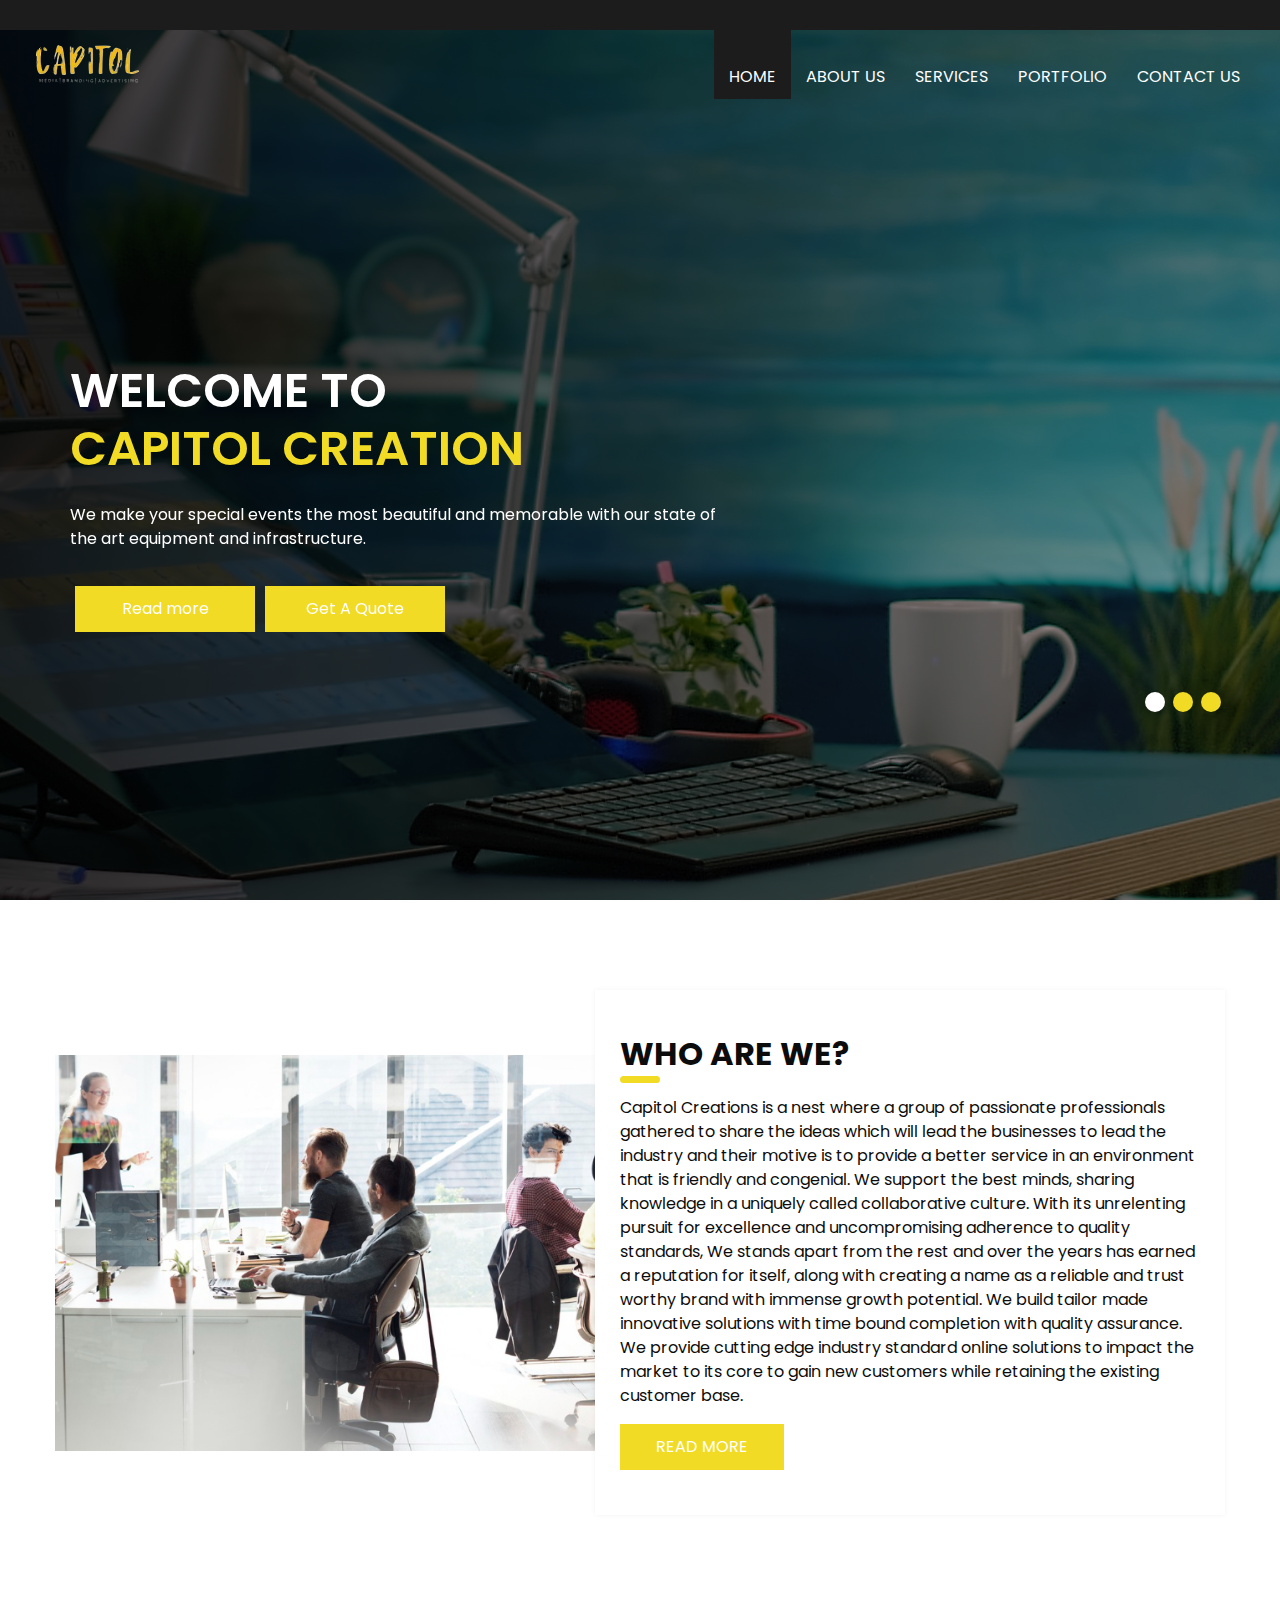
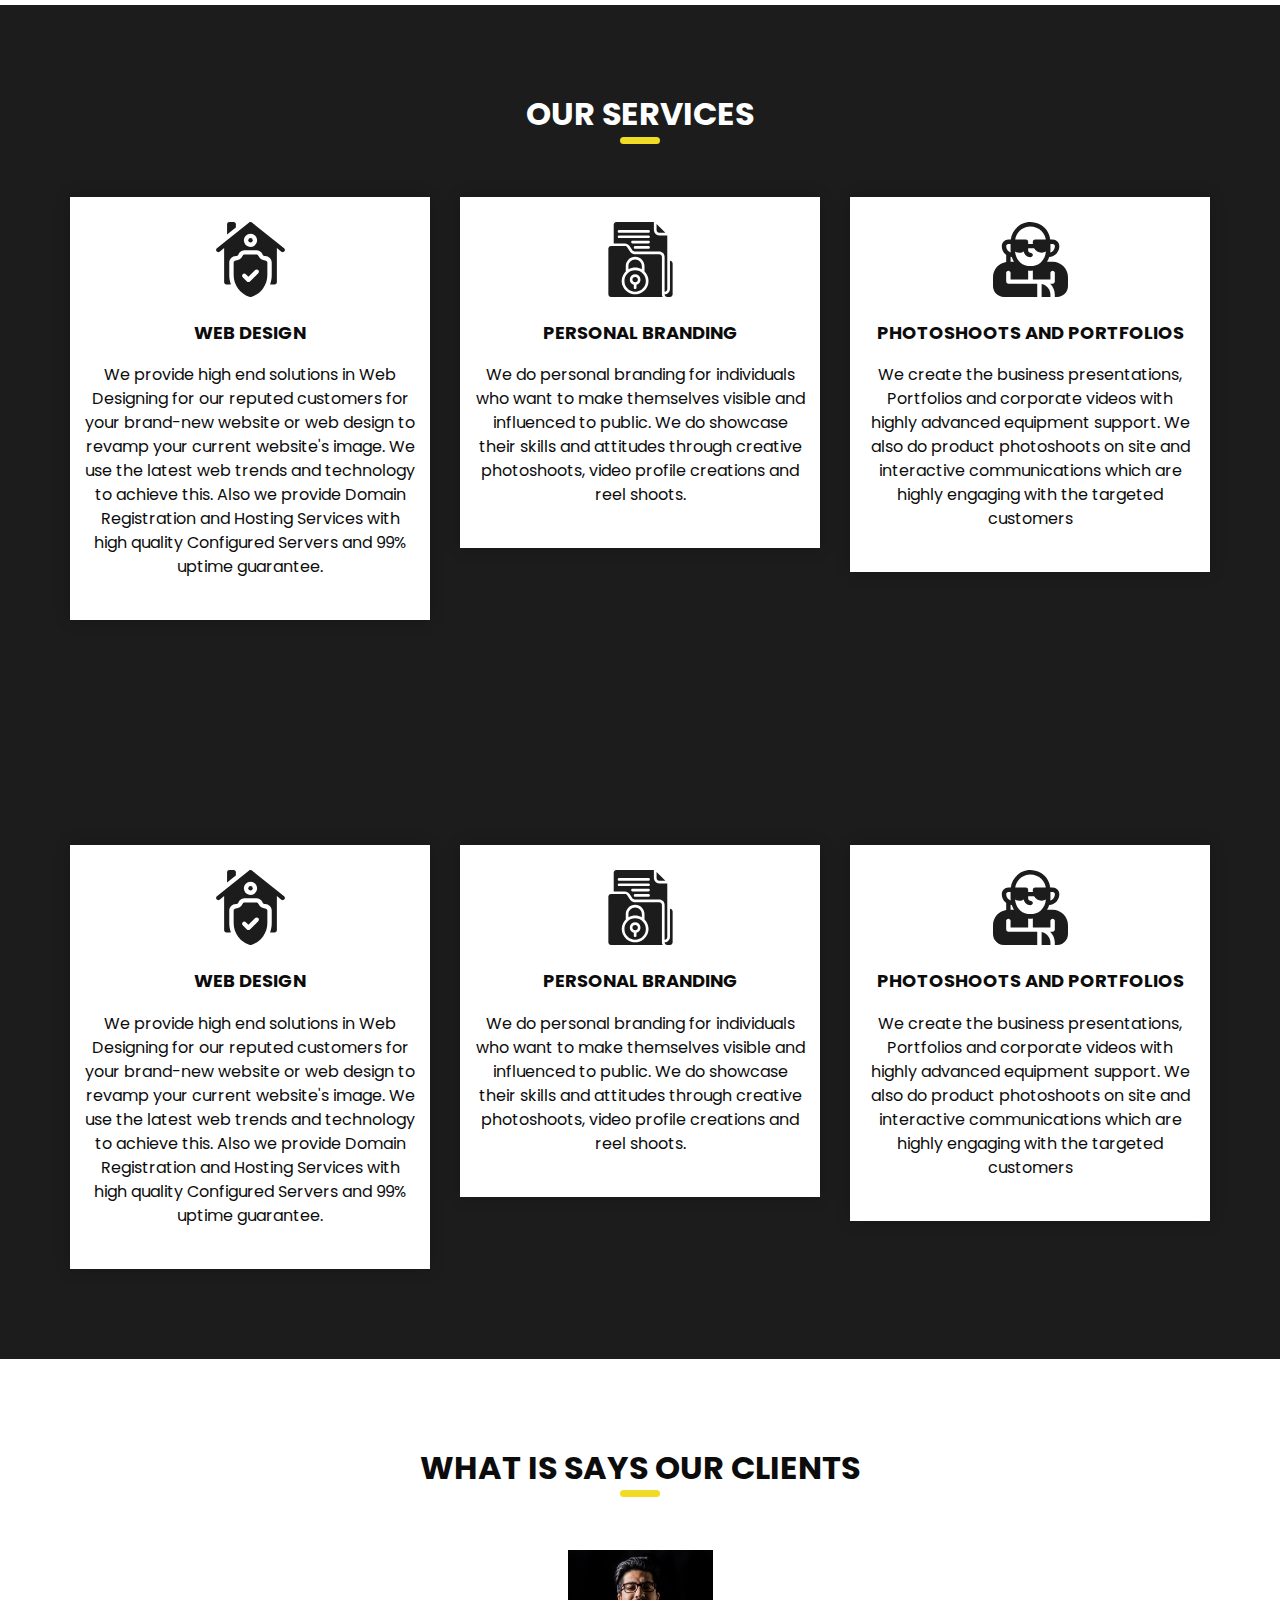
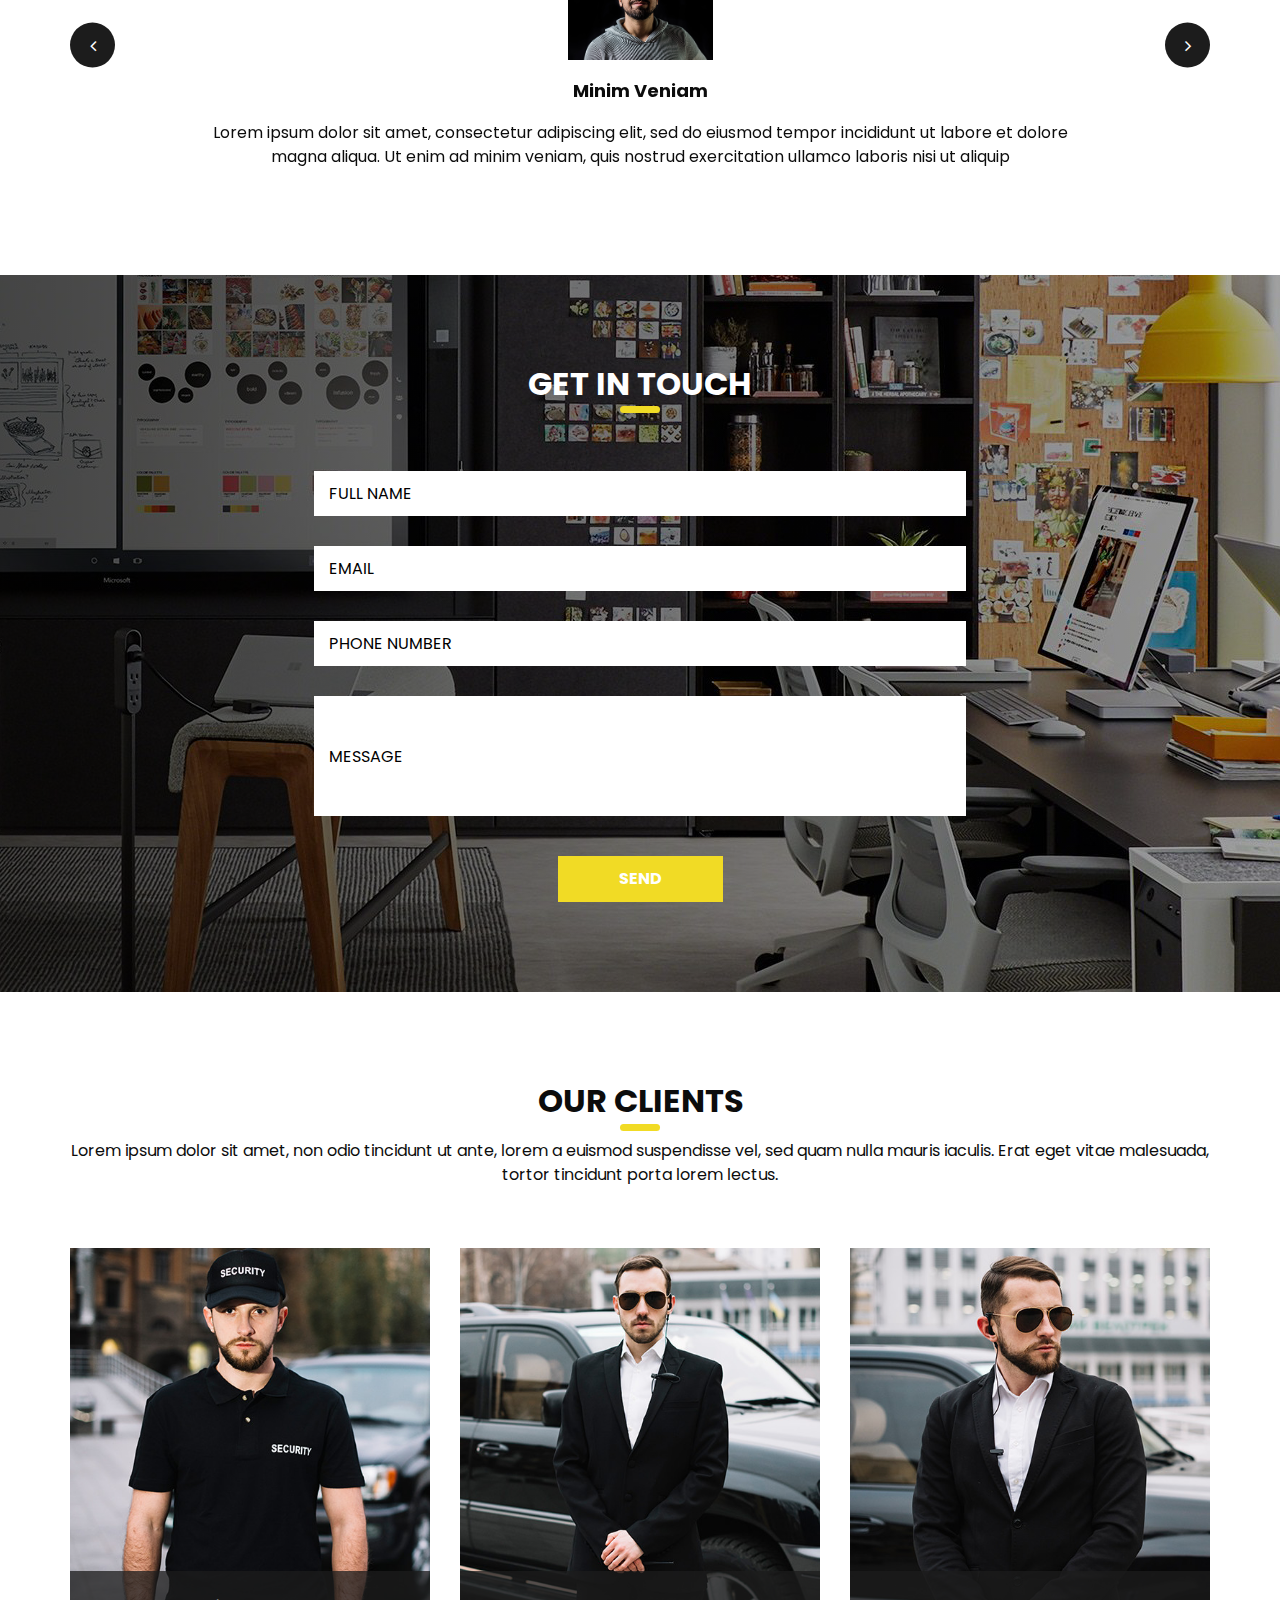
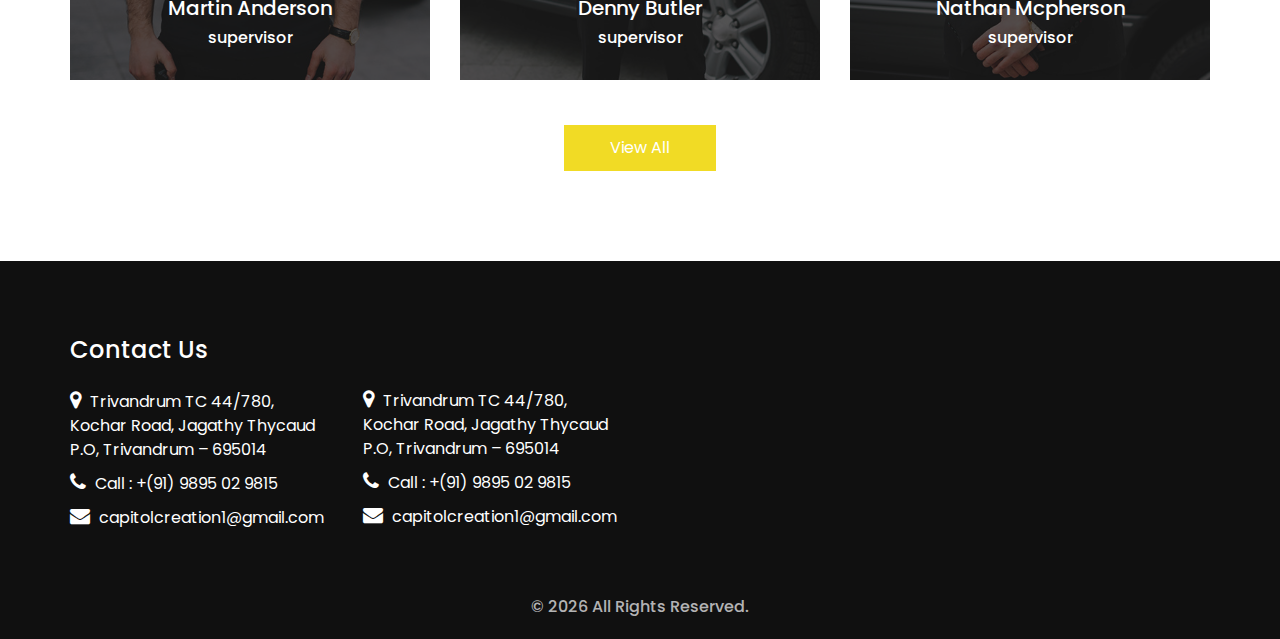
<file: index.html>
<!DOCTYPE html>
<html>

<head>
  <!-- Basic -->
  <meta charset="utf-8" />
  <meta http-equiv="X-UA-Compatible" content="IE=edge" />
  <!-- Mobile Metas -->
  <meta name="viewport" content="width=device-width, initial-scale=1, shrink-to-fit=no" />
  <!-- Site Metas -->
  <meta name="keywords" content="" />
  <meta name="description" content="" />
  <meta name="author" content="" />
  <link rel="shortcut icon" href="images/favicon.png" type="image/x-icon">

  <title>Capitol Creation</title>

  <!-- bootstrap core css -->
  <link rel="stylesheet" type="text/css" href="css/bootstrap.css" />

  <!-- fonts style -->
  <link href="https://fonts.googleapis.com/css?family=Open+Sans:400,700|Poppins:400,600,700&display=swap" rel="stylesheet" />

  <!-- Custom styles for this template -->
  <link href="css/style.css" rel="stylesheet" />
  <!-- responsive style -->
  <link href="css/responsive.css" rel="stylesheet" />
</head>

<body>
  <div class="hero_area">
    <!-- header section strats -->
    <div class="hero_bg_box">
      <div class="img-box">
        <img src="images/hero-bg.jpg" alt="">
      </div>
    </div>

    <header class="header_section">
      <div class="header_top">
        <div class="container-fluid">
          <div class="contact_link-container">
           
             
            </a>
            
              
            </a>
            
              
            </a>
          </div>
        </div>
      </div>
      <div class="header_bottom">
        <div class="container-fluid">
          <nav class="navbar navbar-expand-lg custom_nav-container">
            <a class="navbar-brand" href="index.html">
              <span>
                <img src="images/logoo.png"alt=""/>
              </span>
            </a>
            <button class="navbar-toggler" type="button" data-toggle="collapse" data-target="#navbarSupportedContent" aria-controls="navbarSupportedContent" aria-expanded="false" aria-label="Toggle navigation">
              <span class=""></span>
            </button>

            <div class="collapse navbar-collapse ml-auto" id="navbarSupportedContent">
              <ul class="navbar-nav  ">
                <li class="nav-item active">
                  <a class="nav-link" href="index.html">Home <span class="sr-only">(current)</span></a>
                </li>
                <li class="nav-item">
                  <a class="nav-link" href="about.html"> About Us</a>
                </li>
                <li class="nav-item">
                  <a class="nav-link" href="service.html"> Services </a>
                </li>
                <li class="nav-item">
                  <a class="nav-link" href="portfolio.html"> Portfolio </a>
                </li>
                <li class="nav-item">
                  <a class="nav-link" href="contact.html">Contact us</a>
                </li>
              </ul>
            </div>
          </nav>
        </div>
      </div>
    </header>
    <!-- end header section -->
    <!-- slider section -->
    <section class=" slider_section ">
      <div id="carouselExampleIndicators" class="carousel slide" data-ride="carousel">
        <div class="carousel-inner">
          <div class="carousel-item active">
            <div class="container">
              <div class="row">
                <div class="col-md-7">
                  <div class="detail-box">
                    <h1>
                      Welcome to <br>
                      <span>
                        Capitol Creation
                      </span>
                    </h1>
                    <p>
                      We make your special events the most beautiful and memorable with our state of the art equipment and infrastructure.  
                    </p>
                    <div class="btn-box">
                      <a href="" class="btn-1"> Read more </a>
                      <a href="" class="btn-2">Get A Quote</a>
                    </div>
                  </div>
                </div>
              </div>
            </div>
          </div>
          <div class="carousel-item ">
            <div class="container">
              <div class="row">
                <div class="col-md-7">
                  <div class="detail-box">
                    <h1>
                      Events   <br>
                      <span>
                       Capturing 
                      </span>
                    </h1>
                    <p>
                      We shoot, record, showcase weddings, special parties, private and public functions etc..
                    </p>
                    <div class="btn-box">
                      <a href="" class="btn-1"> Read more </a>
                      <a href="" class="btn-2">Get A Quote</a>
                    </div>
                  </div>
                </div>
              </div>
            </div>
          </div>
          <div class="carousel-item ">
            <div class="container">
              <div class="row">
                <div class="col-md-7">
                  <div class="detail-box">
                    <h1>
                      Highly Tailored <br>
                      <span>
                        Solutions
                      </span>
                    </h1>
                    <p>
                      We also do live streaming, audio and video production, Editing and showcasing etc...
                    </p>
                    <div class="btn-box">
                      <a href="" class="btn-1"> Read more </a>
                      <a href="" class="btn-2">Get A Quote</a>
                    </div>
                  </div>
                </div>
              </div>
            </div>
          </div>
        </div>
        <div class="container idicator_container">
          <ol class="carousel-indicators">
            <li data-target="#carouselExampleIndicators" data-slide-to="0" class="active"></li>
            <li data-target="#carouselExampleIndicators" data-slide-to="1"></li>
            <li data-target="#carouselExampleIndicators" data-slide-to="2"></li>
          </ol>
        </div>
      </div>
    </section>
    <!-- end slider section -->
  </div>

  <!-- about section -->

  <section class="about_section layout_padding">
    <div class="container">
      <div class="row">
        <div class="col-md-6 px-0">
          <div class="img_container">
            <div class="img-box">
              <img src="images/about-img.jpg" alt="" />
            </div>
          </div>
        </div>
        <div class="col-md-6 px-0">
          <div class="detail-box">
            <div class="heading_container ">
              <h2>
                Who Are We?
              </h2>
            </div>
            <p>
              Capitol Creations is a nest where a group of passionate professionals gathered to share the ideas which will lead the businesses to lead the industry and their motive is to provide a better service in an environment that is friendly and congenial. We support the best minds, sharing knowledge in a uniquely called collaborative culture. With its unrelenting pursuit for excellence and uncompromising adherence to quality standards, We  stands apart from the rest and over the years has earned a reputation for itself, along with creating a name as a reliable and trust worthy brand with immense growth potential. We build tailor made innovative solutions with time bound completion with quality assurance. 
              We provide cutting edge industry standard online solutions to impact the market to its core to gain new customers while retaining the existing customer base.
            </p>
            <div class="btn-box">
              <a href="">
                Read More
              </a>
            </div>
          </div>
        </div>
      </div>
    </div>
  </section>

  <!-- end about section -->

  <!-- service section -->

  <section class="service_section layout_padding">
    <div class="container">
      <div class="heading_container heading_center">
        <h2>
          Our services
        </h2>
      </div>
      <div class="row">
        <div class="col-md-4">
          <div class="box ">
            <div class="img-box">
              <svg enable-background="new 0 0 512 512" height="512" viewBox="0 0 512 512" width="512" xmlns="http://www.w3.org/2000/svg">
                <g>
                  <g>
                    <circle cx="256" cy="125" r="15" />
                    <path d="m356 262c-18.955 0-35.996-10.532-44.472-27.484l-2.111-4.223c-2.541-5.083-7.735-8.293-13.417-8.293h-80c-5.682 0-10.876 3.21-13.417 8.292l-2.111 4.222c-8.476 16.954-25.517 27.486-44.472 27.486-8.284 0-15 6.716-15 15v85.597c0 33.654 10.619 65.715 30.708 92.716 20.089 27 47.747 46.384 79.982 56.054 1.406.422 2.858.633 4.31.633s2.904-.211 4.31-.633c32.235-9.67 59.893-29.054 79.982-56.054 20.089-27.001 30.708-59.062 30.708-92.716v-85.597c0-8.284-6.716-15-15-15zm-46.967 87.322-56.568 56.568c-2.929 2.929-6.768 4.394-10.606 4.394s-7.678-1.464-10.606-4.394l-28.284-28.284c-5.858-5.858-5.858-15.355 0-21.213 5.857-5.858 15.355-5.858 21.213 0l17.678 17.677 45.962-45.961c5.857-5.858 15.355-5.858 21.213 0 5.856 5.858 5.856 15.355-.002 21.213z" />
                    <g>
                      <path d="m485.371 179.287-220-176c-5.479-4.383-13.263-4.383-18.741 0l-220 176c-6.469 5.175-7.518 14.614-2.342 21.083 5.175 6.468 14.614 7.517 21.083 2.342l30.629-24.503v232.791c0 8.284 6.716 15 15 15h31.119c-7.333-20.12-11.119-41.476-11.119-63.403v-85.597c0-24.813 20.187-45 45-45 7.632 0 14.226-4.075 17.639-10.901l2.112-4.224c7.67-15.342 23.093-24.875 40.249-24.875h80c17.156 0 32.579 9.533 40.25 24.878l2.111 4.223c3.412 6.824 10.007 10.899 17.639 10.899 24.813 0 45 20.187 45 45v85.597c0 21.927-3.786 43.283-11.119 63.403h31.119c8.284 0 15-6.716 15-15v-232.791l30.629 24.503c2.766 2.213 6.075 3.288 9.361 3.288 4.4 0 8.76-1.927 11.722-5.63 5.176-6.469 4.127-15.908-2.341-21.083zm-229.371-9.287c-24.813 0-45-20.187-45-45s20.187-45 45-45 45 20.187 45 45-20.187 45-45 45z" />
                    </g>
                  </g>
                  <g>
                    <path d="m156 15c0-8.284-6.716-15-15-15h-30c-8.284 0-15 6.716-15 15v70.372l60-48z" />
                  </g>
                </g>
              </svg>
            </div>
            <div class="detail-box">
              <h6>
                Web Design
              </h6>
              <p>
                We provide high end solutions in Web Designing for our reputed customers for your brand-new website or web design to revamp your current website's image. We use the latest web trends and technology to achieve this.
                Also we provide Domain Registration and Hosting Services with high quality Configured Servers and 99% uptime guarantee.
              </p>
              
            </div>
          </div>
        </div>
        <div class="col-md-4">
          <div class="box ">
            <div class="img-box">
              <svg version="1.1" xmlns="http://www.w3.org/2000/svg" xmlns:xlink="http://www.w3.org/1999/xlink" x="0px" y="0px" viewBox="0 0 512 512" style="enable-background:new 0 0 512 512;" xml:space="preserve">
                <g>
                  <g>
                    <g>
                      <circle cx="219.429" cy="393.143" r="18.286" />
                      <path d="M219.429,329.143c-40.396,0-73.143,32.747-73.143,73.143c0,40.396,32.747,73.143,73.143,73.143
          c40.396,0,73.143-32.747,73.143-73.143C292.525,361.909,259.805,329.189,219.429,329.143z M228.571,428.416V448
          c0,5.049-4.093,9.143-9.143,9.143c-5.049,0-9.143-4.093-9.143-9.143v-19.584c-17.831-4.604-29.458-21.749-27.137-40.018
          c2.32-18.269,17.864-31.963,36.28-31.963c18.416,0,33.959,13.694,36.28,31.963C258.029,406.667,246.403,423.812,228.571,428.416z
          " />
                      <path d="M402.286,274.286v-36.571c-0.01-10.095-8.191-18.276-18.286-18.286H215.772c-12.18-0.01-23.558-6.08-30.348-16.192
          l-20.321-30.487c-3.392-5.109-9.117-8.179-15.25-8.179H54.857c-10.095,0.01-18.276,8.191-18.286,18.286v310.857
          c0.01,10.095,8.191,18.276,18.286,18.286h352.516c-3.294-5.533-5.051-11.846-5.088-18.286V274.286z M304.069,436.92
          c-14.047,34.375-47.506,56.826-84.64,56.795c-37.135,0.031-70.593-22.419-84.64-56.795c-14.047-34.375-5.888-73.833,20.64-99.818
          v-35.388c0.04-35.33,28.67-63.96,64-64c35.33,0.039,63.961,28.67,64,64v35.388C309.957,363.087,318.116,402.545,304.069,436.92z" />
                      <path d="M384,73.143h41.929l-60.214-60.214v41.929C365.724,64.952,373.905,73.133,384,73.143z" />
                      <path d="M265.143,323.227v-21.513c-0.044-25.229-20.485-45.67-45.714-45.714c-25.235,0.03-45.685,20.479-45.714,45.714v21.513
          C201.959,306.734,236.898,306.734,265.143,323.227z" />
                      <path d="M420.571,256v219.429c10.095-0.01,18.276-8.191,18.286-18.286V91.429H384c-20.188-0.023-36.548-16.383-36.571-36.571V0
          h-256C81.334,0.01,73.153,8.191,73.143,18.286v128h76.71c12.247-0.005,23.684,6.122,30.464,16.321l20.295,30.446
          c3.395,5.048,9.077,8.08,15.161,8.089H384c20.188,0.023,36.548,16.383,36.571,36.571V256z M310.857,182.857h-91.429
          c-5.049,0-9.143-4.093-9.143-9.143s4.093-9.143,9.143-9.143h91.429c5.049,0,9.143,4.093,9.143,9.143
          S315.907,182.857,310.857,182.857z M310.857,146.286H201.143c-5.049,0-9.143-4.093-9.143-9.143c0-5.049,4.093-9.143,9.143-9.143
          h109.714c5.049,0,9.143,4.093,9.143,9.143C320,142.192,315.907,146.286,310.857,146.286z M310.857,109.714H109.714
          c-5.049,0-9.143-4.093-9.143-9.143c0-5.049,4.093-9.143,9.143-9.143h201.143c5.049,0,9.143,4.093,9.143,9.143
          C320,105.621,315.907,109.714,310.857,109.714z M310.857,73.143H109.714c-5.049,0-9.143-4.093-9.143-9.143
          s4.093-9.143,9.143-9.143h201.143c5.049,0,9.143,4.093,9.143,9.143S315.907,73.143,310.857,73.143z" />
                      <path d="M457.143,265.143v192c-0.023,20.188-16.383,36.548-36.571,36.571c0.01,10.095,8.191,18.276,18.286,18.286h18.286
          c10.095-0.01,18.276-8.191,18.286-18.286V283.429C475.419,273.334,467.238,265.153,457.143,265.143z" />
                    </g>
                  </g>
                </g>
                <g>
                </g>
                <g>
                </g>
                <g>
                </g>
                <g>
                </g>
                <g>
                </g>
                <g>
                </g>
                <g>
                </g>
                <g>
                </g>
                <g>
                </g>
                <g>
                </g>
                <g>
                </g>
                <g>
                </g>
                <g>
                </g>
                <g>
                </g>
                <g>
                </g>
              </svg>
            </div>
            <div class="detail-box">
              <h6>
                Personal branding
              </h6>
              <p>
                We do personal branding for individuals who want to make themselves visible and influenced to public. 
                We do showcase their skills and attitudes through creative photoshoots, video profile creations and reel shoots. 
              </p>
             
            </div>
          </div>
        </div>
        <div class="col-md-4">
          <div class="box ">
            <div class="img-box">
              <svg version="1.1" xmlns="http://www.w3.org/2000/svg" xmlns:xlink="http://www.w3.org/1999/xlink" x="0px" y="0px" viewBox="0 0 512 512" style="enable-background:new 0 0 512 512;" xml:space="preserve">
                <g>
                  <g>
                    <path d="M332,423.518V512h60v-15C392,460.784,366.197,430.487,332,423.518z" />
                  </g>
                </g>
                <g>
                  <g>
                    <path d="M407,272h-38.298c6.211-9.549,11.184-21.85,14.971-32.595c38.58-3.058,69.119-35.067,69.119-74.405
                 c0-24.814-20.186-45-45-45h-17.263c-3.373-30.112-16.168-58.339-38.108-80.581C326.639,14.004,290.742,0,255,0
                 c-69.309,0-125.911,52.685-133.484,120H105c-24.814,0-45,20.186-45,45c0,24.476,11.836,46.095,30.066,59.685
                 C90.062,224.797,90,224.888,90,225v48.516C39.25,280.873,0,324.245,0,377v60c0,41.353,33.633,75,75,75h227v-90h-15H105
                 c-8.291,0-15-6.709-15-15v-60c0-8.291,6.709-15,15-15s15,6.709,15,15v45h120v-61.373c4.988,0.569,9.946,1.373,15,1.373
                 s12.012-0.804,17-1.373V392h15h30h75v-45c0-8.291,6.709-15,15-15c8.291,0,15,6.709,15,15v60c0,8.291-6.709,15-15,15h-16.75
                 c19.534,19.08,31.75,45.608,31.75,75v15h15c41.367,0,75-33.647,75-75v-60C512,319.109,464.891,272,407,272z M392,195v-45h15.791
                 c8.262,0,15,6.724,15,15c0,20.33-13.638,37.354-32.179,42.914C391.033,203.597,392,199.378,392,195z M255,30
                 c27.803,0,56.229,10.928,76.209,30.63c16.238,16.45,26.111,37.178,29.319,59.37H287c-8.291,0-15,6.709-15,15v15h-32v-15
                 c0-8.291-6.709-15-15-15h-73.484C158.873,69.25,202.244,30,255,30z M90,165c0-8.276,6.738-15,15-15h15v45
                 c0,4.292,0.956,8.425,1.362,12.66C103.239,201.843,90,185.03,90,165z M120,272v-34.219c2.75,0.564,5.449,1.283,8.298,1.542
                 c3.787,10.774,8.774,23.103,15,32.677H120z M326.316,275.706c-29.136,25.422-72.715,31.761-108.047,19.067
                 c-11.777-4.237-22.866-10.593-32.578-19.063c-20.881-18.376-33.043-46.22-34.929-73.644C159.448,206.968,169.332,210,180,210
                 c11.235,0,21.636-3.298,30.637-8.694C213.739,223.118,232.346,240,255,240c8.291,0,17-6.709,17-15s-8.709-15-17-15
                 c-8.262,0-15-6.724-15-15v-15h40.346c10.411,17.847,29.55,30,51.654,30c10.668,0,20.552-3.032,29.238-7.934
                 C359.352,229.501,347.186,257.357,326.316,275.706z" />
                  </g>
                </g>
                <g>
                </g>
                <g>
                </g>
                <g>
                </g>
                <g>
                </g>
                <g>
                </g>
                <g>
                </g>
                <g>
                </g>
                <g>
                </g>
                <g>
                </g>
                <g>
                </g>
                <g>
                </g>
                <g>
                </g>
                <g>
                </g>
                <g>
                </g>
                <g>
                </g>
              </svg>
            </div>
            <div class="detail-box">
              <h6>
                Photoshoots and Portfolios 
              </h6>
              <p>
                We create the business presentations, Portfolios and corporate videos with highly advanced equipment support.
                 We also do product photoshoots on site and interactive communications which are highly engaging with the targeted customers
              </p>
             
            </div>
          </div>
        </div>
      </div>
    </div>
  </section>

  <!-- end service section -->
   <!-- service section 2 -->

  <section class="service_section layout_padding">
    <div class="container">
      <!--<div class="heading_container heading_center">
      </div>-->
      <div class="row">
        <div class="col-md-4">
          <div class="box ">
            <div class="img-box">
              <svg enable-background="new 0 0 512 512" height="512" viewBox="0 0 512 512" width="512" xmlns="http://www.w3.org/2000/svg">
                <g>
                  <g>
                    <circle cx="256" cy="125" r="15" />
                    <path d="m356 262c-18.955 0-35.996-10.532-44.472-27.484l-2.111-4.223c-2.541-5.083-7.735-8.293-13.417-8.293h-80c-5.682 0-10.876 3.21-13.417 8.292l-2.111 4.222c-8.476 16.954-25.517 27.486-44.472 27.486-8.284 0-15 6.716-15 15v85.597c0 33.654 10.619 65.715 30.708 92.716 20.089 27 47.747 46.384 79.982 56.054 1.406.422 2.858.633 4.31.633s2.904-.211 4.31-.633c32.235-9.67 59.893-29.054 79.982-56.054 20.089-27.001 30.708-59.062 30.708-92.716v-85.597c0-8.284-6.716-15-15-15zm-46.967 87.322-56.568 56.568c-2.929 2.929-6.768 4.394-10.606 4.394s-7.678-1.464-10.606-4.394l-28.284-28.284c-5.858-5.858-5.858-15.355 0-21.213 5.857-5.858 15.355-5.858 21.213 0l17.678 17.677 45.962-45.961c5.857-5.858 15.355-5.858 21.213 0 5.856 5.858 5.856 15.355-.002 21.213z" />
                    <g>
                      <path d="m485.371 179.287-220-176c-5.479-4.383-13.263-4.383-18.741 0l-220 176c-6.469 5.175-7.518 14.614-2.342 21.083 5.175 6.468 14.614 7.517 21.083 2.342l30.629-24.503v232.791c0 8.284 6.716 15 15 15h31.119c-7.333-20.12-11.119-41.476-11.119-63.403v-85.597c0-24.813 20.187-45 45-45 7.632 0 14.226-4.075 17.639-10.901l2.112-4.224c7.67-15.342 23.093-24.875 40.249-24.875h80c17.156 0 32.579 9.533 40.25 24.878l2.111 4.223c3.412 6.824 10.007 10.899 17.639 10.899 24.813 0 45 20.187 45 45v85.597c0 21.927-3.786 43.283-11.119 63.403h31.119c8.284 0 15-6.716 15-15v-232.791l30.629 24.503c2.766 2.213 6.075 3.288 9.361 3.288 4.4 0 8.76-1.927 11.722-5.63 5.176-6.469 4.127-15.908-2.341-21.083zm-229.371-9.287c-24.813 0-45-20.187-45-45s20.187-45 45-45 45 20.187 45 45-20.187 45-45 45z" />
                    </g>
                  </g>
                  <g>
                    <path d="m156 15c0-8.284-6.716-15-15-15h-30c-8.284 0-15 6.716-15 15v70.372l60-48z" />
                  </g>
                </g>
              </svg>
            </div>
            <div class="detail-box">
              <h6>
                Web Design
              </h6>
              <p>
                We provide high end solutions in Web Designing for our reputed customers for your brand-new website or web design to revamp your current website's image. We use the latest web trends and technology to achieve this.
                Also we provide Domain Registration and Hosting Services with high quality Configured Servers and 99% uptime guarantee.
              </p>
              
            </div>
          </div>
        </div>
        <div class="col-md-4">
          <div class="box ">
            <div class="img-box">
              <svg version="1.1" xmlns="http://www.w3.org/2000/svg" xmlns:xlink="http://www.w3.org/1999/xlink" x="0px" y="0px" viewBox="0 0 512 512" style="enable-background:new 0 0 512 512;" xml:space="preserve">
                <g>
                  <g>
                    <g>
                      <circle cx="219.429" cy="393.143" r="18.286" />
                      <path d="M219.429,329.143c-40.396,0-73.143,32.747-73.143,73.143c0,40.396,32.747,73.143,73.143,73.143
          c40.396,0,73.143-32.747,73.143-73.143C292.525,361.909,259.805,329.189,219.429,329.143z M228.571,428.416V448
          c0,5.049-4.093,9.143-9.143,9.143c-5.049,0-9.143-4.093-9.143-9.143v-19.584c-17.831-4.604-29.458-21.749-27.137-40.018
          c2.32-18.269,17.864-31.963,36.28-31.963c18.416,0,33.959,13.694,36.28,31.963C258.029,406.667,246.403,423.812,228.571,428.416z
          " />
                      <path d="M402.286,274.286v-36.571c-0.01-10.095-8.191-18.276-18.286-18.286H215.772c-12.18-0.01-23.558-6.08-30.348-16.192
          l-20.321-30.487c-3.392-5.109-9.117-8.179-15.25-8.179H54.857c-10.095,0.01-18.276,8.191-18.286,18.286v310.857
          c0.01,10.095,8.191,18.276,18.286,18.286h352.516c-3.294-5.533-5.051-11.846-5.088-18.286V274.286z M304.069,436.92
          c-14.047,34.375-47.506,56.826-84.64,56.795c-37.135,0.031-70.593-22.419-84.64-56.795c-14.047-34.375-5.888-73.833,20.64-99.818
          v-35.388c0.04-35.33,28.67-63.96,64-64c35.33,0.039,63.961,28.67,64,64v35.388C309.957,363.087,318.116,402.545,304.069,436.92z" />
                      <path d="M384,73.143h41.929l-60.214-60.214v41.929C365.724,64.952,373.905,73.133,384,73.143z" />
                      <path d="M265.143,323.227v-21.513c-0.044-25.229-20.485-45.67-45.714-45.714c-25.235,0.03-45.685,20.479-45.714,45.714v21.513
          C201.959,306.734,236.898,306.734,265.143,323.227z" />
                      <path d="M420.571,256v219.429c10.095-0.01,18.276-8.191,18.286-18.286V91.429H384c-20.188-0.023-36.548-16.383-36.571-36.571V0
          h-256C81.334,0.01,73.153,8.191,73.143,18.286v128h76.71c12.247-0.005,23.684,6.122,30.464,16.321l20.295,30.446
          c3.395,5.048,9.077,8.08,15.161,8.089H384c20.188,0.023,36.548,16.383,36.571,36.571V256z M310.857,182.857h-91.429
          c-5.049,0-9.143-4.093-9.143-9.143s4.093-9.143,9.143-9.143h91.429c5.049,0,9.143,4.093,9.143,9.143
          S315.907,182.857,310.857,182.857z M310.857,146.286H201.143c-5.049,0-9.143-4.093-9.143-9.143c0-5.049,4.093-9.143,9.143-9.143
          h109.714c5.049,0,9.143,4.093,9.143,9.143C320,142.192,315.907,146.286,310.857,146.286z M310.857,109.714H109.714
          c-5.049,0-9.143-4.093-9.143-9.143c0-5.049,4.093-9.143,9.143-9.143h201.143c5.049,0,9.143,4.093,9.143,9.143
          C320,105.621,315.907,109.714,310.857,109.714z M310.857,73.143H109.714c-5.049,0-9.143-4.093-9.143-9.143
          s4.093-9.143,9.143-9.143h201.143c5.049,0,9.143,4.093,9.143,9.143S315.907,73.143,310.857,73.143z" />
                      <path d="M457.143,265.143v192c-0.023,20.188-16.383,36.548-36.571,36.571c0.01,10.095,8.191,18.276,18.286,18.286h18.286
          c10.095-0.01,18.276-8.191,18.286-18.286V283.429C475.419,273.334,467.238,265.153,457.143,265.143z" />
                    </g>
                  </g>
                </g>
                <g>
                </g>
                <g>
                </g>
                <g>
                </g>
                <g>
                </g>
                <g>
                </g>
                <g>
                </g>
                <g>
                </g>
                <g>
                </g>
                <g>
                </g>
                <g>
                </g>
                <g>
                </g>
                <g>
                </g>
                <g>
                </g>
                <g>
                </g>
                <g>
                </g>
              </svg>
            </div>
            <div class="detail-box">
              <h6>
                Personal branding
              </h6>
              <p>
                We do personal branding for individuals who want to make themselves visible and influenced to public. 
                We do showcase their skills and attitudes through creative photoshoots, video profile creations and reel shoots. 
              </p>
             
            </div>
          </div>
        </div>
        <div class="col-md-4">
          <div class="box ">
            <div class="img-box">
              <svg version="1.1" xmlns="http://www.w3.org/2000/svg" xmlns:xlink="http://www.w3.org/1999/xlink" x="0px" y="0px" viewBox="0 0 512 512" style="enable-background:new 0 0 512 512;" xml:space="preserve">
                <g>
                  <g>
                    <path d="M332,423.518V512h60v-15C392,460.784,366.197,430.487,332,423.518z" />
                  </g>
                </g>
                <g>
                  <g>
                    <path d="M407,272h-38.298c6.211-9.549,11.184-21.85,14.971-32.595c38.58-3.058,69.119-35.067,69.119-74.405
                 c0-24.814-20.186-45-45-45h-17.263c-3.373-30.112-16.168-58.339-38.108-80.581C326.639,14.004,290.742,0,255,0
                 c-69.309,0-125.911,52.685-133.484,120H105c-24.814,0-45,20.186-45,45c0,24.476,11.836,46.095,30.066,59.685
                 C90.062,224.797,90,224.888,90,225v48.516C39.25,280.873,0,324.245,0,377v60c0,41.353,33.633,75,75,75h227v-90h-15H105
                 c-8.291,0-15-6.709-15-15v-60c0-8.291,6.709-15,15-15s15,6.709,15,15v45h120v-61.373c4.988,0.569,9.946,1.373,15,1.373
                 s12.012-0.804,17-1.373V392h15h30h75v-45c0-8.291,6.709-15,15-15c8.291,0,15,6.709,15,15v60c0,8.291-6.709,15-15,15h-16.75
                 c19.534,19.08,31.75,45.608,31.75,75v15h15c41.367,0,75-33.647,75-75v-60C512,319.109,464.891,272,407,272z M392,195v-45h15.791
                 c8.262,0,15,6.724,15,15c0,20.33-13.638,37.354-32.179,42.914C391.033,203.597,392,199.378,392,195z M255,30
                 c27.803,0,56.229,10.928,76.209,30.63c16.238,16.45,26.111,37.178,29.319,59.37H287c-8.291,0-15,6.709-15,15v15h-32v-15
                 c0-8.291-6.709-15-15-15h-73.484C158.873,69.25,202.244,30,255,30z M90,165c0-8.276,6.738-15,15-15h15v45
                 c0,4.292,0.956,8.425,1.362,12.66C103.239,201.843,90,185.03,90,165z M120,272v-34.219c2.75,0.564,5.449,1.283,8.298,1.542
                 c3.787,10.774,8.774,23.103,15,32.677H120z M326.316,275.706c-29.136,25.422-72.715,31.761-108.047,19.067
                 c-11.777-4.237-22.866-10.593-32.578-19.063c-20.881-18.376-33.043-46.22-34.929-73.644C159.448,206.968,169.332,210,180,210
                 c11.235,0,21.636-3.298,30.637-8.694C213.739,223.118,232.346,240,255,240c8.291,0,17-6.709,17-15s-8.709-15-17-15
                 c-8.262,0-15-6.724-15-15v-15h40.346c10.411,17.847,29.55,30,51.654,30c10.668,0,20.552-3.032,29.238-7.934
                 C359.352,229.501,347.186,257.357,326.316,275.706z" />
                  </g>
                </g>
                <g>
                </g>
                <g>
                </g>
                <g>
                </g>
                <g>
                </g>
                <g>
                </g>
                <g>
                </g>
                <g>
                </g>
                <g>
                </g>
                <g>
                </g>
                <g>
                </g>
                <g>
                </g>
                <g>
                </g>
                <g>
                </g>
                <g>
                </g>
                <g>
                </g>
              </svg>
            </div>
            <div class="detail-box">
              <h6>
                Photoshoots and Portfolios 
              </h6>
              <p>
                We create the business presentations, Portfolios and corporate videos with highly advanced equipment support.
                 We also do product photoshoots on site and interactive communications which are highly engaging with the targeted customers
              </p>
             
            </div>
          </div>
        </div>
      </div>
    </div>
  </section>

  <!-- end service section -->


  <!-- client section -->

  <section class="client_section layout_padding">
    <div class="container ">
      <div class="heading_container heading_center">
        <h2>
          What is says our clients
        </h2>
      </div>
      <div id="carouselExampleControls" class="carousel slide" data-ride="carousel">
        <div class="carousel-inner">
          <div class="carousel-item active">
            <div class="box">
              <div class="img-box">
                <img src="images/client.png" alt="">
              </div>
              <div class="detail-box">
                <h4>
                  Minim Veniam
                </h4>
                <p>
                  Lorem ipsum dolor sit amet, consectetur adipiscing elit, sed
                  do eiusmod tempor incididunt ut labore et dolore magna
                  aliqua. Ut enim ad minim veniam, quis nostrud exercitation
                  ullamco laboris nisi ut aliquip
                </p>
              </div>
            </div>
          </div>
          <div class="carousel-item ">
            <div class="box">
              <div class="img-box">
                <img src="images/client.png" alt="">
              </div>
              <div class="detail-box">
                <h4>
                  Minim Veniam
                </h4>
                <p>
                  Lorem ipsum dolor sit amet, consectetur adipiscing elit, sed
                  do eiusmod tempor incididunt ut labore et dolore magna
                  aliqua. Ut enim ad minim veniam, quis nostrud exercitation
                  ullamco laboris nisi ut aliquip
                </p>
              </div>
            </div>
          </div>
          <div class="carousel-item ">
            <div class="box">
              <div class="img-box">
                <img src="images/client.png" alt="">
              </div>
              <div class="detail-box">
                <h4>
                  Minim Veniam
                </h4>
                <p>
                  Lorem ipsum dolor sit amet, consectetur adipiscing elit, sed
                  do eiusmod tempor incididunt ut labore et dolore magna
                  aliqua. Ut enim ad minim veniam, quis nostrud exercitation
                  ullamco laboris nisi ut aliquip
                </p>
              </div>
            </div>
          </div>
        </div>
        <div class="carousel_btn-box">
          <a class="carousel-control-prev" href="#carouselExampleControls" role="button" data-slide="prev">
            <i class="fa fa-angle-left" aria-hidden="true"></i>
            <span class="sr-only">Previous</span>
          </a>
          <a class="carousel-control-next" href="#carouselExampleControls" role="button" data-slide="next">
            <i class="fa fa-angle-right" aria-hidden="true"></i>
            <span class="sr-only">Next</span>
          </a>
        </div>
      </div>
    </div>
  </section>

  <!-- end client section -->

  <!-- contact section -->

  <section class="contact_section layout_padding">
    <div class="contact_bg_box">
      <div class="img-box">
        <img src="images/contact-bg.jpg" alt="">
      </div>
    </div>
    <div class="container">
      <div class="heading_container heading_center">
        <h2>
          Get In touch
        </h2>
      </div>
      <div class="">
        <div class="row">
          <div class="col-md-7 mx-auto">
            <form action="#">
              <div class="contact_form-container">
                <div>
                  <div>
                    <input type="text" placeholder="Full Name" />
                  </div>
                  <div>
                    <input type="email" placeholder="Email " />
                  </div>
                  <div>
                    <input type="text" placeholder="Phone Number" />
                  </div>
                  <div class="">
                    <input type="text" placeholder="Message" class="message_input" />
                  </div>
                  <div class="btn-box ">
                    <button type="submit">
                      Send
                    </button>
                  </div>
                </div>
              </div>
            </form>
          </div>
        </div>
      </div>
    </div>
  </section>

  <!-- end contact section -->

  <!-- team section -->

  <section class="team_section layout_padding">
    <div class="container">
      <div class="heading_container heading_center">
        <h2>
          Our Clients
        </h2>
        <p>
          Lorem ipsum dolor sit amet, non odio tincidunt ut ante, lorem a euismod suspendisse vel, sed quam nulla mauris
          iaculis. Erat eget vitae malesuada, tortor tincidunt porta lorem lectus.
        </p>
      </div>
      <div class="row">
        <div class="col-md-4 col-sm-6 mx-auto ">
          <div class="box">
            <div class="img-box">
              <img src="images/t1.jpg" alt="">
            </div>
            <div class="detail-box">
              <h5>
                Martin Anderson
              </h5>
              <h6 class="">
                supervisor
              </h6>
            </div>
          </div>
        </div>
        <div class="col-md-4 col-sm-6 mx-auto ">
          <div class="box">
            <div class="img-box">
              <img src="images/t2.jpg" alt="">
            </div>
            <div class="detail-box">
              <h5>
                Denny Butler
              </h5>
              <h6 class="">
                supervisor
              </h6>
            </div>
          </div>
        </div>
        <div class="col-md-4 col-sm-6 mx-auto ">
          <div class="box">
            <div class="img-box">
              <img src="images/t3.jpg" alt="">
            </div>
            <div class="detail-box">
              <h5>
                Nathan Mcpherson
              </h5>
              <h6 class="">
                supervisor
              </h6>
            </div>
          </div>
        </div>
      </div>
      <div class="btn-box">
        <a href="">
          View All
        </a>
      </div>
    </div>
  </section>

  <!-- end team section -->

  <!-- info section -->
  <section class="info_section ">
    <div class="container">
      <div class="row">
        <!--<div class="col-md-3">
          <div class="info_logo">
            <a class="navbar-brand" href="index.html">
              <span>
                capitol creation
              </span>
            </a>
            <p>
              We constantly keep in touch with the clients by our dedicated support team.
              We also send reminder calls/SMS/E-Mails on services
            </p>
          </div>
        </div>-->
        <!--<div class="col-md-3">
          <div class="info_links">
            <h5>
               Links
            </h5>
            <ul>
              <li>
                <a href="">
                  www.capitolcreation.com
                </a>
              </li>
              
              </li>
            </ul>
          </div>
        </div>-->
        <div class="col-md-3">
          <div class="info_info">
            <h5>
              Contact Us
            </h5>
          </div>
          <div class="info_contact">
            <a href="" class="">
              <i class="fa fa-map-marker" aria-hidden="true"></i>
              <span>
                Trivandrum
                TC 44/780, Kochar Road, Jagathy 
                Thycaud P.O, Trivandrum – 695014
              </span>
            </a>
            <a href="" class="">
              <i class="fa fa-phone" aria-hidden="true"></i>
              <span>
                Call :  +(91) 9895 02 9815
              </span>
            </a>
            <a href="" class="">
              <i class="fa fa-envelope" aria-hidden="true"></i>
              <span>
                capitolcreation1@gmail.com
              </span>
            </a>
          </div>
        </div>
        <!--<div class="col-md-3">
          <div class="info_form ">
            <h5>
              Newsletter
            </h5>
            <form action="#">
              <input type="email" placeholder="Enter your email">
              <button>
                Subscribe
              </button>
            </form>
            <div class="social_box">
              <a href="">
                <i class="fa fa-facebook" aria-hidden="true"></i>
              </a>
              <a href="">
                <i class="fa fa-twitter" aria-hidden="true"></i>
              </a>
              <a href="">
                <i class="fa fa-youtube" aria-hidden="true"></i>
              </a>
              <a href="">
                <i class="fa fa-instagram" aria-hidden="true"></i>
              </a>
            </div>
          </div>
        </div>-->
		<div class="col-md-3">
          <div class="info_info pt-4 mt-1">
            <h5>
              
            </h5>
          </div>
          <div class="info_contact">
            <a href="" class="">
              <i class="fa fa-map-marker" aria-hidden="true"></i>
              <span>
                Trivandrum
                TC 44/780, Kochar Road, Jagathy 
                Thycaud P.O, Trivandrum – 695014
              </span>
            </a>
            <a href="" class="">
              <i class="fa fa-phone" aria-hidden="true"></i>
              <span>
                Call :  +(91) 9895 02 9815
              </span>
            </a>
            <a href="" class="">
              <i class="fa fa-envelope" aria-hidden="true"></i>
              <span>
                capitolcreation1@gmail.com
              </span>
            </a>
          </div>
        </div>
      </div>
    </div>
  </section>

  <!-- end info_section -->




  <!-- footer section -->
  <footer class="container-fluid footer_section">
    <p>
      &copy; <span id="currentYear"></span> All Rights Reserved. 
    </p>
  </footer>
  <!-- footer section -->

  <script src="js/jquery-3.4.1.min.js"></script>
  <script src="js/bootstrap.js"></script>
  <script src="js/custom.js"></script>
</body>

</html>
</file>
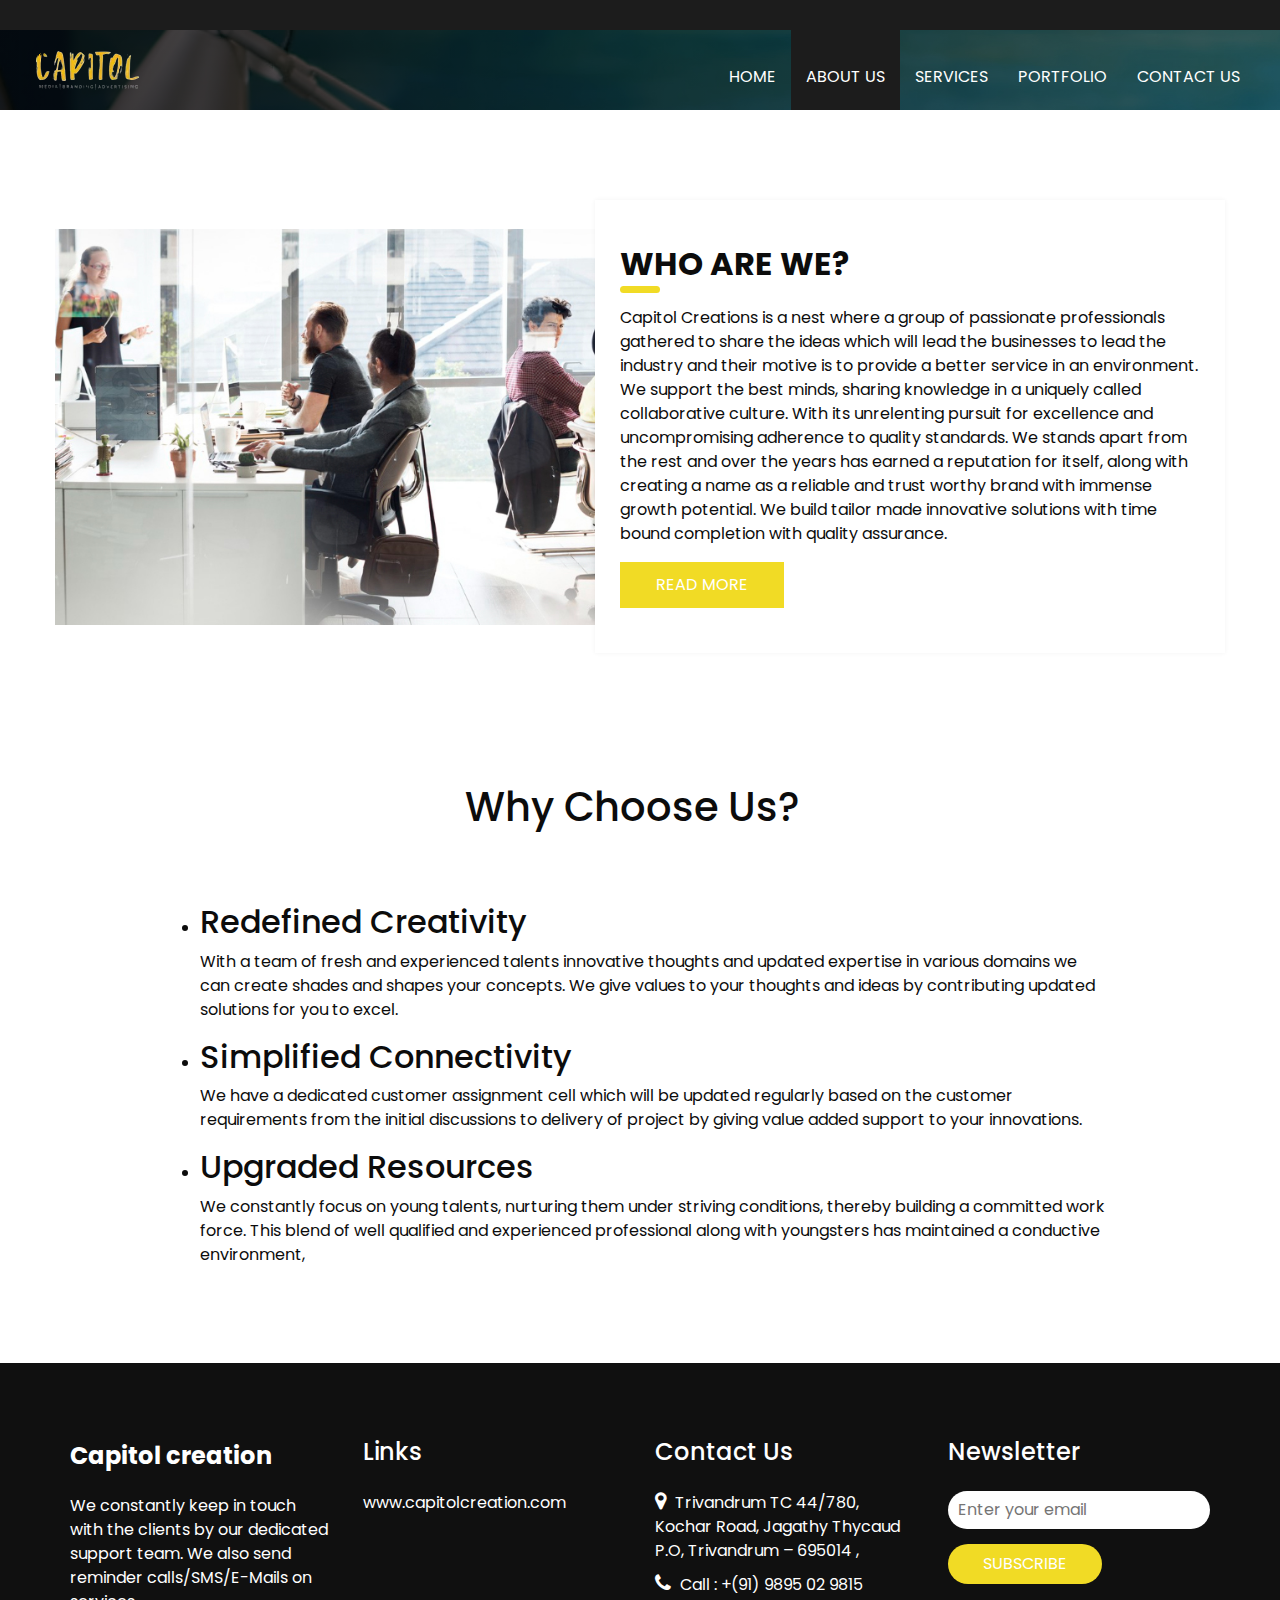
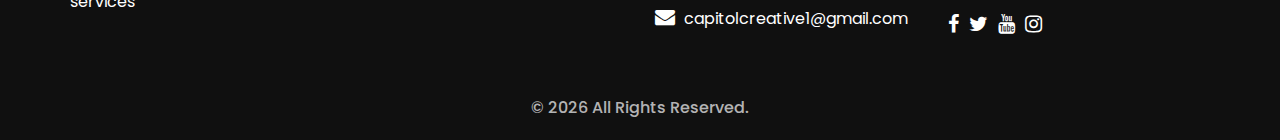
<file: about.html>
<!DOCTYPE html>
<html>

<head>
  <!-- Basic -->
  <meta charset="utf-8" />
  <meta http-equiv="X-UA-Compatible" content="IE=edge" />
  <!-- Mobile Metas -->
  <meta name="viewport" content="width=device-width, initial-scale=1, shrink-to-fit=no" />
  <!-- Site Metas -->
  <meta name="keywords" content="" />
  <meta name="description" content="" />
  <meta name="author" content="" />
  <link rel="shortcut icon" href="images/favicon.png" type="image/x-icon">

  

  <!-- bootstrap core css -->
  <link rel="stylesheet" type="text/css" href="css/bootstrap.css" />

  <!-- fonts style -->
  <link href="https://fonts.googleapis.com/css?family=Open+Sans:400,700|Poppins:400,600,700&display=swap" rel="stylesheet" />

  <!-- Custom styles for this template -->
  <link href="css/style.css" rel="stylesheet" />
  <!-- responsive style -->
  <link href="css/responsive.css" rel="stylesheet" />
</head>

<body class="sub_page">
  <div class="hero_area">
    <!-- header section strats -->
    <div class="hero_bg_box">
      <div class="img-box">
        <img src="images/hero-bg.jpg" alt="">
      </div>
    </div>

    <header class="header_section">
      <div class="header_top">
        <div class="container-fluid">
          <div class="contact_link-container">
            
          </div>
        </div>
      </div>
      <div class="header_bottom">
        <div class="container-fluid">
          <nav class="navbar navbar-expand-lg custom_nav-container">
            <a class="navbar-brand" href="index.html">
              <span>
                <img src="images/logoo.png"alt=""/>   
              </span>
            </a>
            <button class="navbar-toggler" type="button" data-toggle="collapse" data-target="#navbarSupportedContent" aria-controls="navbarSupportedContent" aria-expanded="false" aria-label="Toggle navigation">
              <span class=""></span>
            </button>

            <div class="collapse navbar-collapse ml-auto" id="navbarSupportedContent">
              <ul class="navbar-nav  ">
                <li class="nav-item ">
                  <a class="nav-link" href="index.html">Home <span class="sr-only">(current)</span></a>
                </li>
                <li class="nav-item active">
                  <a class="nav-link" href="about.html"> About Us</a>
                </li>
                <li class="nav-item">
                  <a class="nav-link" href="service.html"> Services </a>
                </li>
                <li class="nav-item">
                  <a class="nav-link" href="portfolio.html"> Portfolio </a>
                </li>
                <li class="nav-item">
                  <a class="nav-link" href="contact.html">Contact us</a>
                </li>
              </ul>
            </div>
          </nav>
        </div>
      </div>
    </header>
    <!-- end header section -->
  </div>

  <!-- about section -->

  <section class="about_section layout_padding">
    <div class="container">
      <div class="row">
        <div class="col-md-6 px-0">
          <div class="img_container">
            <div class="img-box">
              <img src="images/about-img.jpg" alt="" />
            </div>
          </div>
        </div>
        <div class="col-md-6 px-0">
          <div class="detail-box">
            <div class="heading_container ">
              <h2>
                Who Are We?
              </h2>
            </div>
            <p>
              Capitol Creations is a nest where a group of passionate professionals gathered to share the ideas which will lead the businesses to lead the industry and their motive is to provide a better service in an environment. We support the best minds, sharing knowledge in a uniquely called collaborative culture. 
              With its unrelenting pursuit for excellence and uncompromising adherence to quality standards. We  stands apart from the rest and over the years has earned a reputation for itself, along with creating a name as a reliable and trust worthy brand with immense growth potential. 
              We build tailor made innovative solutions with time bound completion with quality assurance. 
            </p>
            <div class="btn-box">
              <a href="">
                Read More
              </a>
			  </div>
              <!--<div class="container pl-0 pt-3">
                <h1> Why Choose Us?</h1>
                <ul>
                <li>
                <h2> Redefined Creativity</h2>
                <P>
                  With a team of fresh and experienced talents innovative thoughts and updated expertise in various domains we can create shades and shapes your concepts. 
                  We give values to your thoughts and ideas by contributing updated solutions for you to excel.
                </P>
              </li>
              <li>
                <h2> Simplified Connectivity</h2>
                <P>
                  We have a dedicated customer assignment cell which will be updated regularly based on the customer requirements from the initial discussions 
                  to delivery of project by giving value added support to your innovations.
                </P>
              </li>
              <li>
                <h2> Upgraded Resources</h2>
                <P>
                  We constantly focus on young talents, nurturing them under striving conditions, thereby building a committed work force. 
                  This blend of well qualified and experienced professional along with youngsters has maintained a conductive environment,
                </P>
              </li>
            </ul>
              </div>-->
			 </div>
          </div>
        </div>
      </div>
    </div>
  </section>

  <!-- end about section -->
<div class="container w-75 pl-0 pt-3">
                <h1 class="mt-4 mb-4 pb-5 text-center"> Why Choose Us?</h1>
                <ul>
                <li>
                <h2> Redefined Creativity</h2>
                <P>
                  With a team of fresh and experienced talents innovative thoughts and updated expertise in various domains we can create shades and shapes your concepts. 
                  We give values to your thoughts and ideas by contributing updated solutions for you to excel.
                </P>
              </li>
              <li>
                <h2> Simplified Connectivity</h2>
                <P>
                  We have a dedicated customer assignment cell which will be updated regularly based on the customer requirements from the initial discussions 
                  to delivery of project by giving value added support to your innovations.
                </P>
              </li>
              <li>
                <h2> Upgraded Resources</h2>
                <P class="mb-5 pb-5">
                  We constantly focus on young talents, nurturing them under striving conditions, thereby building a committed work force. 
                  This blend of well qualified and experienced professional along with youngsters has maintained a conductive environment,
                </P>
              </li>
            </ul>
              </div>
  <!-- info section -->
  <section class="info_section ">
    <div class="container">
      <div class="row">
        <div class="col-md-3">
          <div class="info_logo">
            <a class="navbar-brand" href="index.html">
              <span>
               Capitol creation
              </span>
            </a>
            <p>
              We constantly keep in touch with the clients by our dedicated support team.
              We also send reminder calls/SMS/E-Mails on services
            </p>
          </div>
        </div>
        <div class="col-md-3">
          <div class="info_links">
            <h5>
               Links
            </h5>
            <ul>
              <li>
                <a href="">
                 www.capitolcreation.com 
                </a>
             
              </li>
              
            </ul>
          </div>
        </div>
        <div class="col-md-3">
          <div class="info_info">
            <h5>
              Contact Us
            </h5>
          </div>
          <div class="info_contact">
            <a href="" class="">
              <i class="fa fa-map-marker" aria-hidden="true"></i>
              <span>
                Trivandrum
                TC 44/780, Kochar Road, Jagathy 
                Thycaud P.O, Trivandrum – 695014
                ,
              </span>
            </a>
            <a href="" class="">
              <i class="fa fa-phone" aria-hidden="true"></i>
              <span>
                Call :  +(91) 9895 02 9815

              </span>
            </a>
            <a href="" class="">
              <i class="fa fa-envelope" aria-hidden="true"></i>
              <span>
                capitolcreative1@gmail.com
              </span>
            </a>
          </div>
        </div>
        <div class="col-md-3">
          <div class="info_form ">
            <h5>
              Newsletter
            </h5>
            <form action="#">
              <input type="email" placeholder="Enter your email">
              <button>
                Subscribe
              </button>
            </form>
            <div class="social_box">
              <a href="">
                <i class="fa fa-facebook" aria-hidden="true"></i>
              </a>
              <a href="">
                <i class="fa fa-twitter" aria-hidden="true"></i>
              </a>
              <a href="">
                <i class="fa fa-youtube" aria-hidden="true"></i>
              </a>
              <a href="">
                <i class="fa fa-instagram" aria-hidden="true"></i>
              </a>
            </div>
          </div>
        </div>
      </div>
    </div>
  </section>

  <!-- end info_section -->




  <!-- footer section -->
  <footer class="container-fluid footer_section">
    <p>
      &copy; <span id="currentYear"></span> All Rights Reserved.
      
    </p>
  </footer>
  <!-- footer section -->

  <script src="js/jquery-3.4.1.min.js"></script>
  <script src="js/bootstrap.js"></script>
  <script src="js/custom.js"></script>
</body>

</html>
</file>
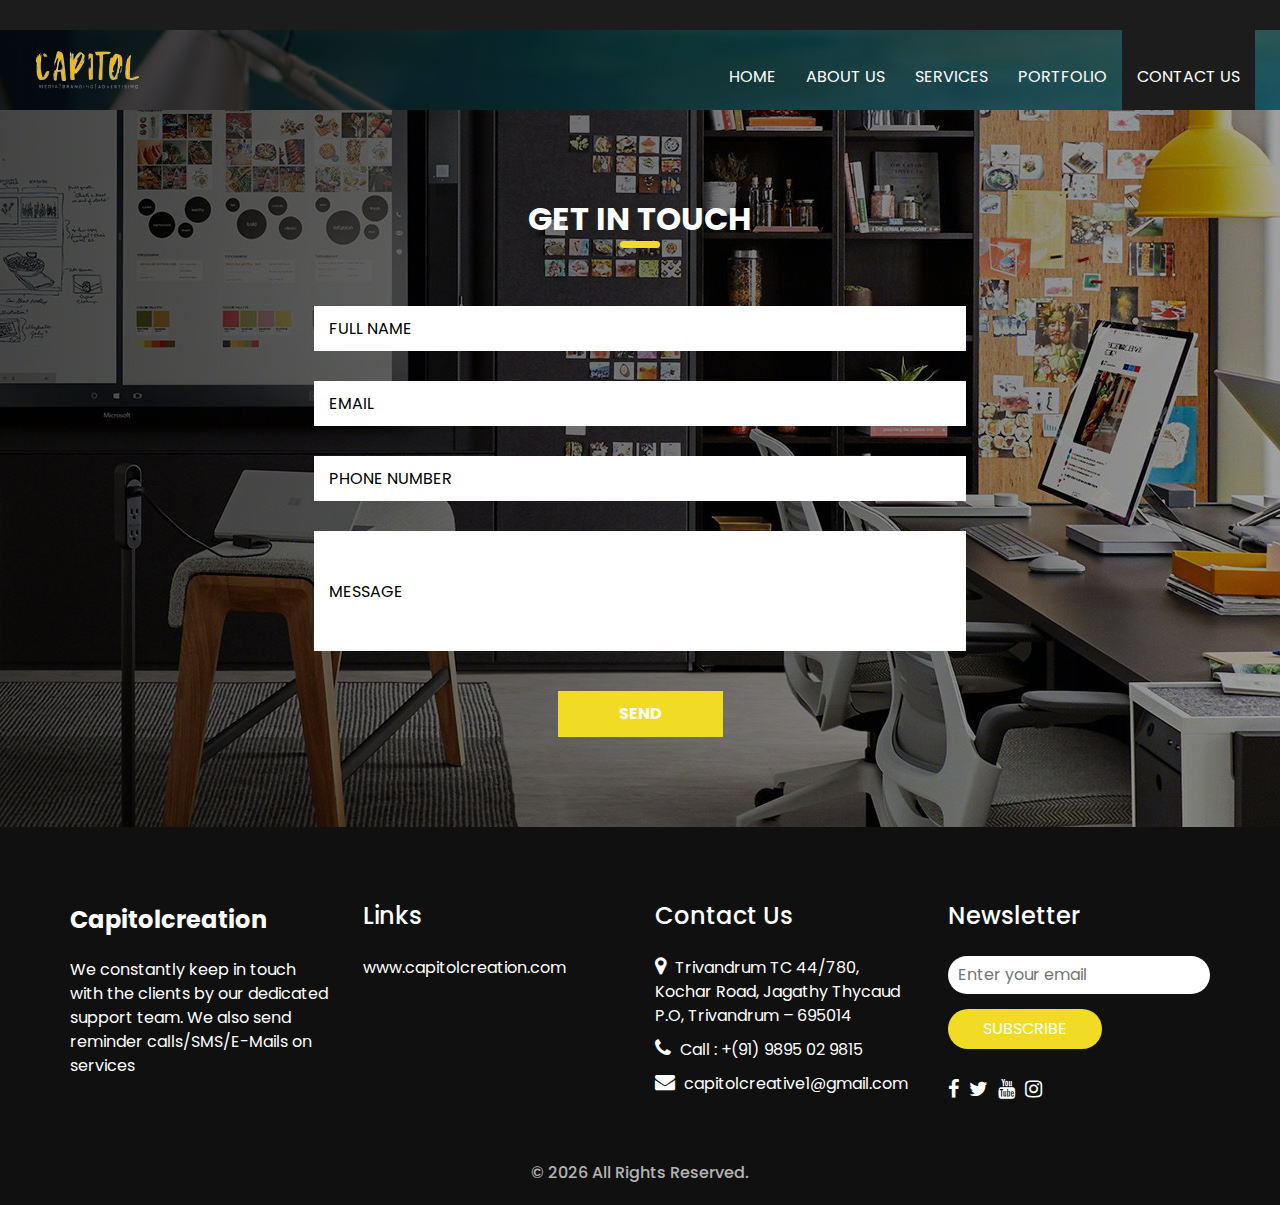
<file: contact.html>
<!DOCTYPE html>
<html>

<head>
  <!-- Basic -->
  <meta charset="utf-8" />
  <meta http-equiv="X-UA-Compatible" content="IE=edge" />
  <!-- Mobile Metas -->
  <meta name="viewport" content="width=device-width, initial-scale=1, shrink-to-fit=no" />
  <!-- Site Metas -->
  <meta name="keywords" content="" />
  <meta name="description" content="" />
  <meta name="author" content="" />
  <link rel="shortcut icon" href="images/favicon.png" type="image/x-icon">

  
  <!-- bootstrap core css -->
  <link rel="stylesheet" type="text/css" href="css/bootstrap.css" />

  <!-- fonts style -->
  <link href="https://fonts.googleapis.com/css?family=Open+Sans:400,700|Poppins:400,600,700&display=swap" rel="stylesheet" />

  <!-- Custom styles for this template -->
  <link href="css/style.css" rel="stylesheet" />
  <!-- responsive style -->
  <link href="css/responsive.css" rel="stylesheet" />
</head>

<body class="sub_page">
  <div class="hero_area">
    <!-- header section strats -->
    <div class="hero_bg_box">
      <div class="img-box">
        <img src="images/hero-bg.jpg" alt="">
      </div>
    </div>

    <header class="header_section">
      <div class="header_top">
        <div class="container-fluid">
          <div class="contact_link-container">
            
          </div>
        </div>
      </div>
      <div class="header_bottom">
        <div class="container-fluid">
          <nav class="navbar navbar-expand-lg custom_nav-container">
            <a class="navbar-brand" href="index.html">
              <span>
                <img src="images/logoo.png"alt=""/>
              </span>
            </a>
            <button class="navbar-toggler" type="button" data-toggle="collapse" data-target="#navbarSupportedContent" aria-controls="navbarSupportedContent" aria-expanded="false" aria-label="Toggle navigation">
              <span class=""></span>
            </button>

            <div class="collapse navbar-collapse ml-auto" id="navbarSupportedContent">
              <ul class="navbar-nav  ">
                <li class="nav-item ">
                  <a class="nav-link" href="index.html">Home <span class="sr-only">(current)</span></a>
                </li>
                <li class="nav-item">
                  <a class="nav-link" href="about.html"> About Us</a>
                </li>
                <li class="nav-item">
                  <a class="nav-link" href="service.html"> Services </a>
                </li>
                <li class="nav-item">
                  <a class="nav-link" href="portfolio.html"> Portfolio </a>
                </li>
                <li class="nav-item active">
                  <a class="nav-link" href="contact.html">Contact us</a>
                </li>
              </ul>
            </div>
          </nav>
        </div>
      </div>
    </header>
    <!-- end header section -->
  </div>

  <!-- contact section -->

  <section class="contact_section layout_padding">
    <div class="contact_bg_box">
      <div class="img-box">
        <img src="images/contact-bg.jpg" alt="">
      </div>
    </div>
    <div class="container">
      <div class="heading_container heading_center">
        <h2>
          Get In touch
        </h2>
      </div>
      <div class="">
        <div class="row">
          <div class="col-md-7 mx-auto">
            <form action="#">
              <div class="contact_form-container">
                <div>
                  <div>
                    <input type="text" placeholder="Full Name" />
                  </div>
                  <div>
                    <input type="email" placeholder="Email " />
                  </div>
                  <div>
                    <input type="text" placeholder="Phone Number" />
                  </div>
                  <div class="">
                    <input type="text" placeholder="Message" class="message_input" />
                  </div>
                  <div class="btn-box ">
                    <button type="submit">
                      Send
                    </button>
                  </div>
                </div>
              </div>
            </form>
          </div>
        </div>
      </div>
    </div>
  </section>

  <!-- end contact section -->

  <!-- info section -->
  <section class="info_section ">
    <div class="container">
      <div class="row">
        <div class="col-md-3">
          <div class="info_logo">
            <a class="navbar-brand" href="index.html">
              <span>
               Capitolcreation
              </span>
            </a>
            <p>
              We constantly keep in touch with the clients by our dedicated support team.
              We also send reminder calls/SMS/E-Mails on services
            </p>
          </div>
        </div>
        <div class="col-md-3">
          <div class="info_links">
            <h5>
              Links
            </h5>
            <ul>
              <li>
                <a href="">
                 www.capitolcreation.com
                </a>
              </li>
              <li>
               
              </li>
             
              </li>
            </ul>
          </div>
        </div>
        <div class="col-md-3">
          <div class="info_info">
            <h5>
              Contact Us
            </h5>
          </div>
          <div class="info_contact">
            <a href="" class="">
              <i class="fa fa-map-marker" aria-hidden="true"></i>
              <span>
                Trivandrum
                TC 44/780, Kochar Road, Jagathy 
                Thycaud P.O, Trivandrum – 695014
              </span>
            </a>
            <a href="" class="">
              <i class="fa fa-phone" aria-hidden="true"></i>
              <span>
                Call :  +(91) 9895 02 9815
              </span>
            </a>
            <a href="" class="">
              <i class="fa fa-envelope" aria-hidden="true"></i>
              <span>
                capitolcreative1@gmail.com
              </span>
            </a>
          </div>
        </div>
        <div class="col-md-3">
          <div class="info_form ">
            <h5>
              Newsletter
            </h5>
            <form action="#">
              <input type="email" placeholder="Enter your email">
              <button>
                Subscribe
              </button>
            </form>
            <div class="social_box">
              <a href="">
                <i class="fa fa-facebook" aria-hidden="true"></i>
              </a>
              <a href="">
                <i class="fa fa-twitter" aria-hidden="true"></i>
              </a>
              <a href="">
                <i class="fa fa-youtube" aria-hidden="true"></i>
              </a>
              <a href="">
                <i class="fa fa-instagram" aria-hidden="true"></i>
              </a>
            </div>
          </div>
        </div>
      </div>
    </div>
  </section>

  <!-- end info_section -->




  <!-- footer section -->
  <footer class="container-fluid footer_section">
    <p>
      &copy; <span id="currentYear"></span> All Rights Reserved.
    </p>
  </footer>
  <!-- footer section -->

  <script src="js/jquery-3.4.1.min.js"></script>
  <script src="js/bootstrap.js"></script>
  <script src="js/custom.js"></script>
</body>

</html>
</file>
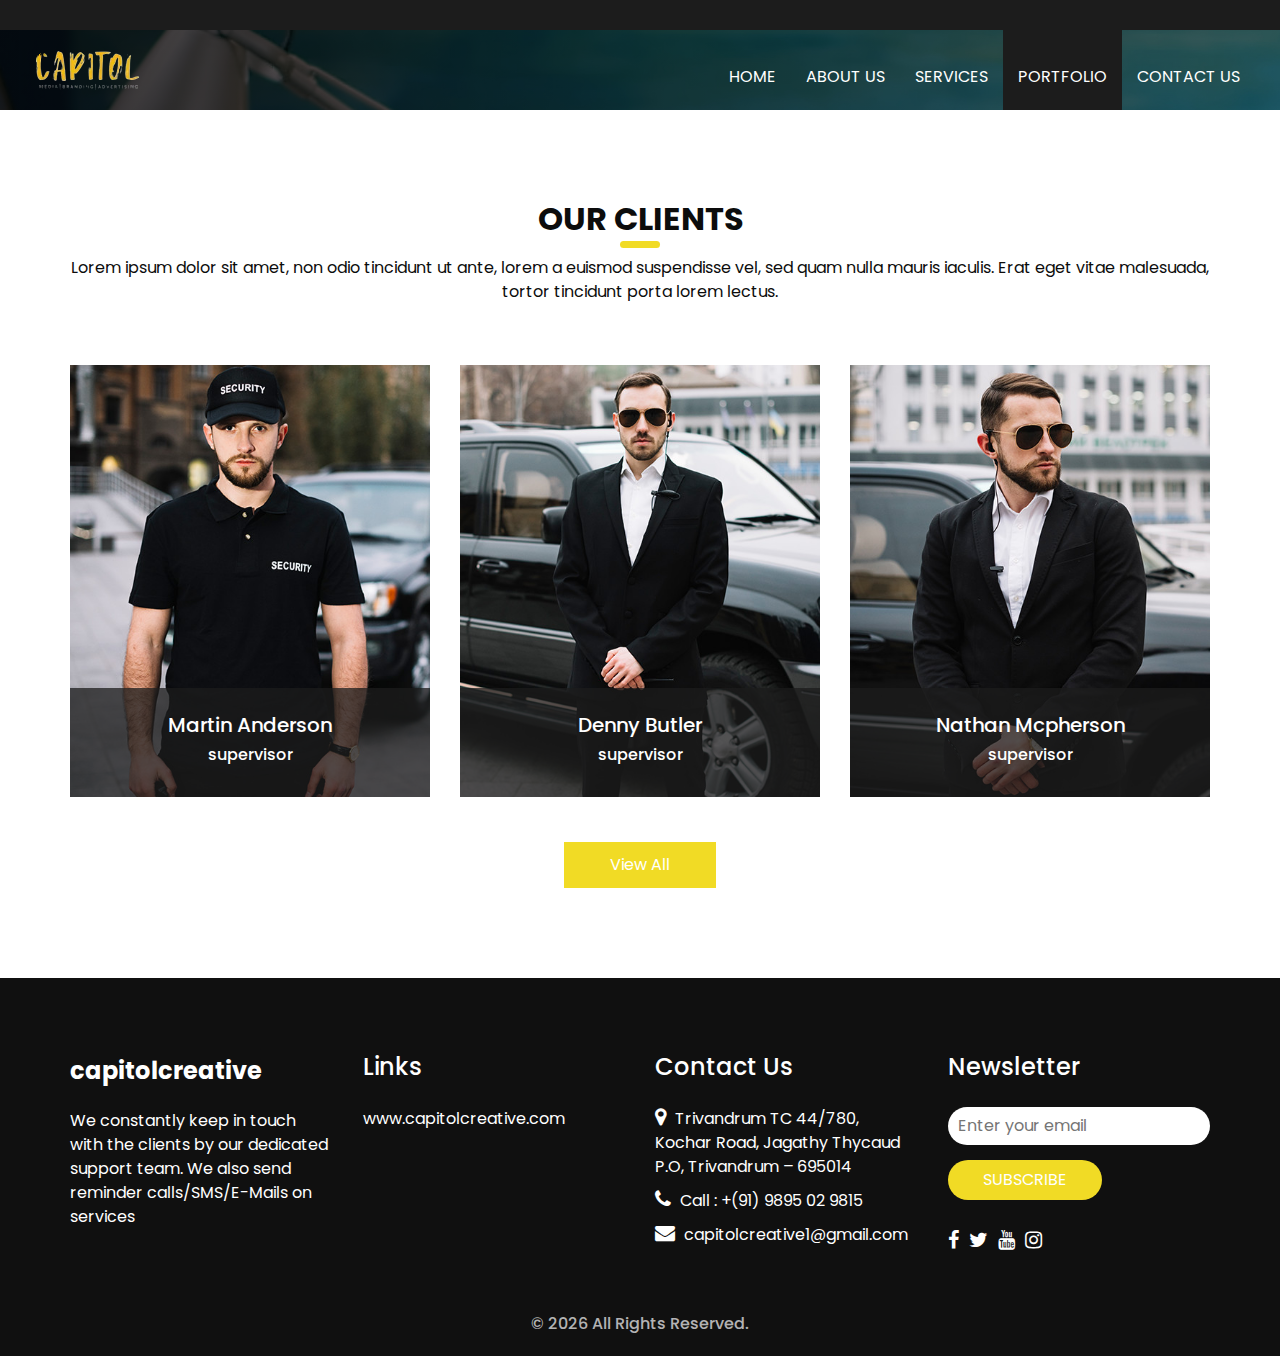
<file: portfolio.html>
<!DOCTYPE html>
<html>

<head>
  <!-- Basic -->
  <meta charset="utf-8" />
  <meta http-equiv="X-UA-Compatible" content="IE=edge" />
  <!-- Mobile Metas -->
  <meta name="viewport" content="width=device-width, initial-scale=1, shrink-to-fit=no" />
  <!-- Site Metas -->
  <meta name="keywords" content="" />
  <meta name="description" content="" />
  <meta name="author" content="" />
  <link rel="shortcut icon" href="images/favicon.png" type="image/x-icon">

 
  <!-- bootstrap core css -->
  <link rel="stylesheet" type="text/css" href="css/bootstrap.css" />

  <!-- fonts style -->
  <link href="https://fonts.googleapis.com/css?family=Open+Sans:400,700|Poppins:400,600,700&display=swap" rel="stylesheet" />

  <!-- Custom styles for this template -->
  <link href="css/style.css" rel="stylesheet" />
  <!-- responsive style -->
  <link href="css/responsive.css" rel="stylesheet" />
</head>

<body class="sub_page">
  <div class="hero_area">
    <!-- header section strats -->
    <div class="hero_bg_box">
      <div class="img-box">
        <img src="images/hero-bg.jpg" alt="">
      </div>
    </div>

    <header class="header_section">
      <div class="header_top">
        <div class="container-fluid">
          <div class="contact_link-container">
           
          </div>
        </div>
      </div>
      <div class="header_bottom">
        <div class="container-fluid">
          <nav class="navbar navbar-expand-lg custom_nav-container">
            <a class="navbar-brand" href="index.html">
              <span>
                <img src="images/logoo.png"alt=""/>
              </span>
            </a>
            <button class="navbar-toggler" type="button" data-toggle="collapse" data-target="#navbarSupportedContent" aria-controls="navbarSupportedContent" aria-expanded="false" aria-label="Toggle navigation">
              <span class=""></span>
            </button>

            <div class="collapse navbar-collapse ml-auto" id="navbarSupportedContent">
              <ul class="navbar-nav  ">
                <li class="nav-item ">
                  <a class="nav-link" href="index.html">Home <span class="sr-only">(current)</span></a>
                </li>
                <li class="nav-item">
                  <a class="nav-link" href="about.html"> About Us</a>
                </li>
                <li class="nav-item">
                  <a class="nav-link" href="service.html"> Services </a>
                </li>
                <li class="nav-item active">
                  <a class="nav-link" href="portfolio.html"> Portfolio </a>
                </li>
                <li class="nav-item">
                  <a class="nav-link" href="contact.html">Contact us</a>
                </li>
              </ul>
            </div>
          </nav>
        </div>
      </div>
    </header>
    <!-- end header section -->
  </div>

  <!-- team section -->

  <section class="team_section layout_padding">
    <div class="container">
      <div class="heading_container heading_center">
        <h2>
          Our Clients
        </h2>
        <p>
          Lorem ipsum dolor sit amet, non odio tincidunt ut ante, lorem a euismod suspendisse vel, sed quam nulla mauris
          iaculis. Erat eget vitae malesuada, tortor tincidunt porta lorem lectus.
        </p>
      </div>
      <div class="row">
        <div class="col-md-4 col-sm-6 mx-auto ">
          <div class="box">
            <div class="img-box">
              <img src="images/t1.jpg" alt="">
            </div>
            <div class="detail-box">
              <h5>
                Martin Anderson
              </h5>
              <h6 class="">
                supervisor
              </h6>
            </div>
          </div>
        </div>
        <div class="col-md-4 col-sm-6 mx-auto ">
          <div class="box">
            <div class="img-box">
              <img src="images/t2.jpg" alt="">
            </div>
            <div class="detail-box">
              <h5>
                Denny Butler
              </h5>
              <h6 class="">
                supervisor
              </h6>
            </div>
          </div>
        </div>
        <div class="col-md-4 col-sm-6 mx-auto ">
          <div class="box">
            <div class="img-box">
              <img src="images/t3.jpg" alt="">
            </div>
            <div class="detail-box">
              <h5>
                Nathan Mcpherson
              </h5>
              <h6 class="">
                supervisor
              </h6>
            </div>
          </div>
        </div>
      </div>
      <div class="btn-box">
        <a href="">
          View All
        </a>
      </div>
    </div>
  </section>

  <!-- end team section -->

  <!-- info section -->
  <section class="info_section ">
    <div class="container">
      <div class="row">
        <div class="col-md-3">
          <div class="info_logo">
            <a class="navbar-brand" href="index.html">
              <span>
                capitolcreative
              </span>
            </a>
            <p>
              We constantly keep in touch with the clients by our dedicated support team.
              We also send reminder calls/SMS/E-Mails on services
            </p>
          </div>
        </div>
        <div class="col-md-3">
          <div class="info_links">
            <h5>
             Links
            </h5>
            <ul>
              <li>
                <a href="">
                 www.capitolcreative.com
                </a>
              </li>
             
            </ul>
          </div>
        </div>
        <div class="col-md-3">
          <div class="info_info">
            <h5>
              Contact Us
            </h5>
          </div>
          <div class="info_contact">
            <a href="" class="">
              <i class="fa fa-map-marker" aria-hidden="true"></i>
              <span>
                Trivandrum
                TC 44/780, Kochar Road, Jagathy 
                Thycaud P.O, Trivandrum – 695014
              </span>
            </a>
            <a href="" class="">
              <i class="fa fa-phone" aria-hidden="true"></i>
              <span>
                Call :  +(91) 9895 02 9815
              </span>
            </a>
            <a href="" class="">
              <i class="fa fa-envelope" aria-hidden="true"></i>
              <span>
                capitolcreative1@gmail.com
              </span>
            </a>
          </div>
        </div>
        <div class="col-md-3">
          <div class="info_form ">
            <h5>
              Newsletter
            </h5>
            <form action="#">
              <input type="email" placeholder="Enter your email">
              <button>
                Subscribe
              </button>
            </form>
            <div class="social_box">
              <a href="">
                <i class="fa fa-facebook" aria-hidden="true"></i>
              </a>
              <a href="">
                <i class="fa fa-twitter" aria-hidden="true"></i>
              </a>
              <a href="">
                <i class="fa fa-youtube" aria-hidden="true"></i>
              </a>
              <a href="">
                <i class="fa fa-instagram" aria-hidden="true"></i>
              </a>
            </div>
          </div>
        </div>
      </div>
    </div>
  </section>

  <!-- end info_section -->




  <!-- footer section -->
  <footer class="container-fluid footer_section">
    <p>
      &copy; <span id="currentYear"></span> All Rights Reserved. 
    </p>
  </footer>
  <!-- footer section -->

  <script src="js/jquery-3.4.1.min.js"></script>
  <script src="js/bootstrap.js"></script>
  <script src="js/custom.js"></script>
</body>

</html>
</file>
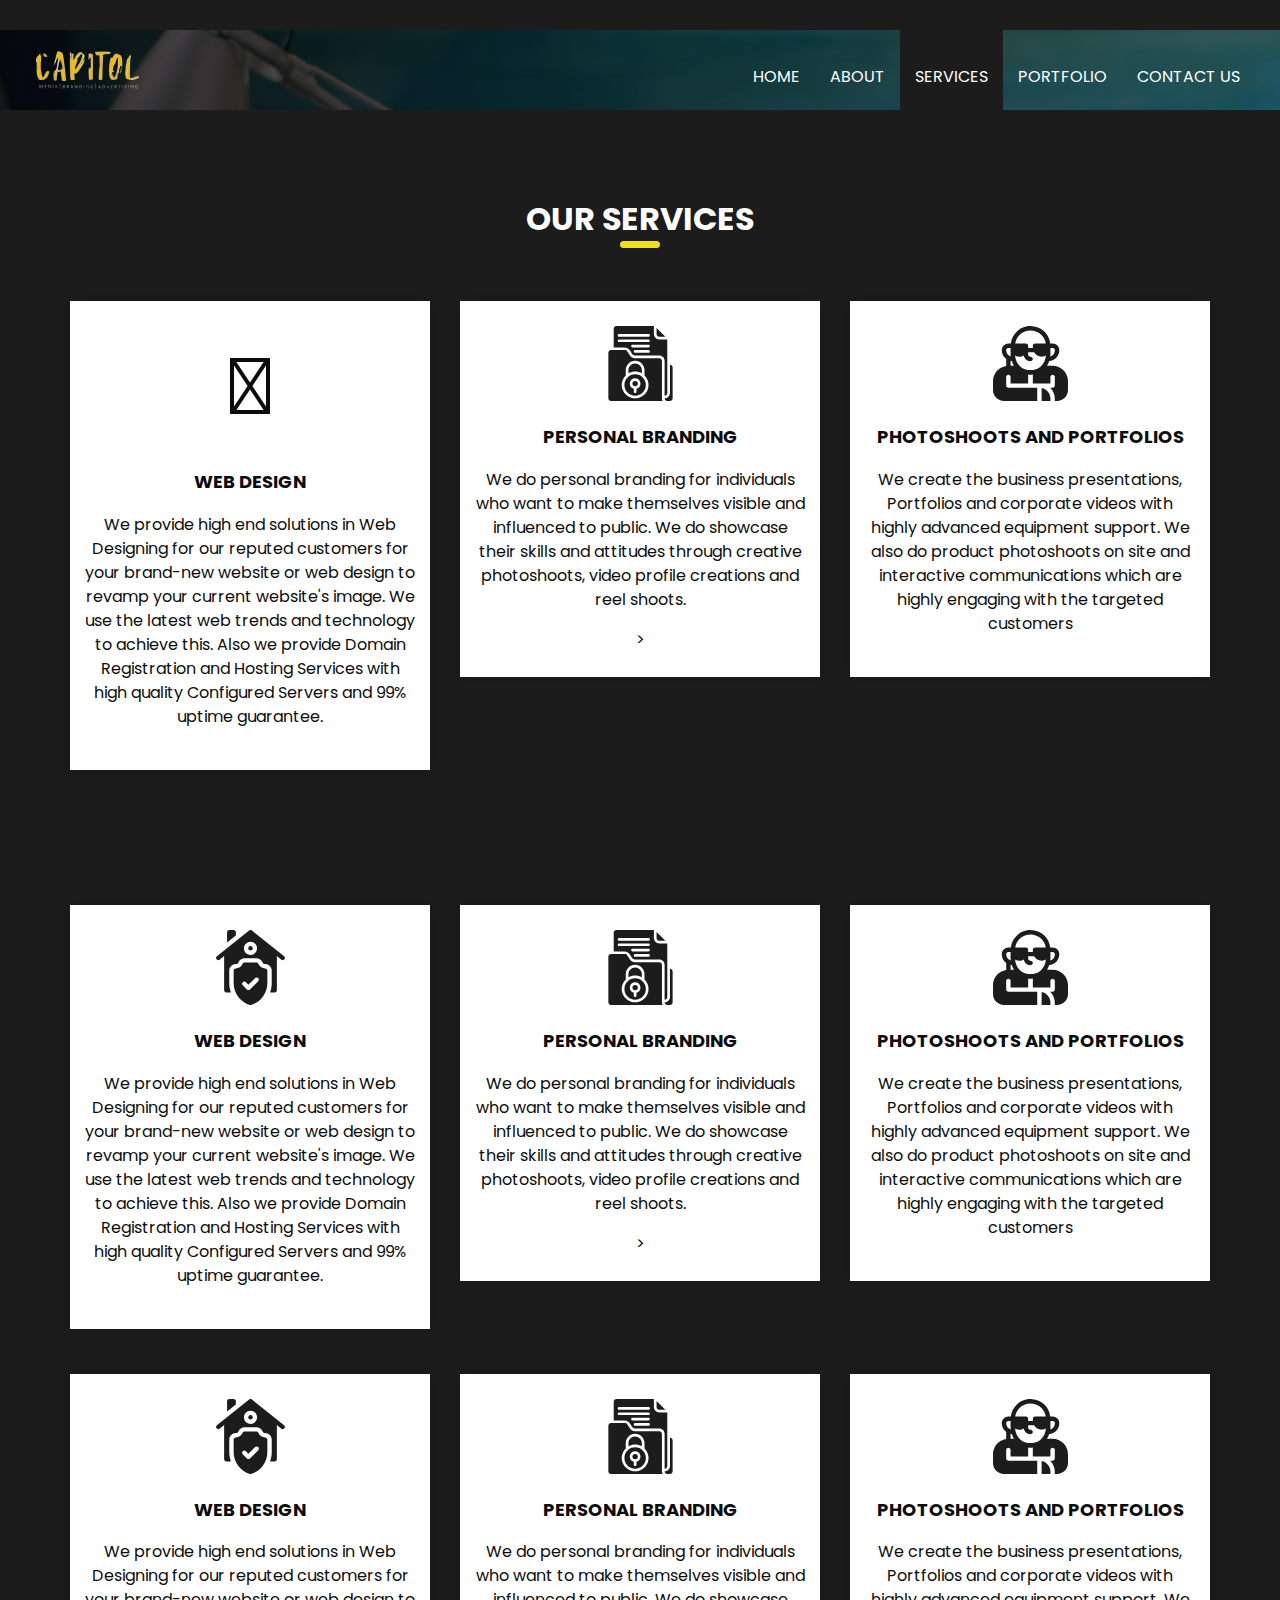
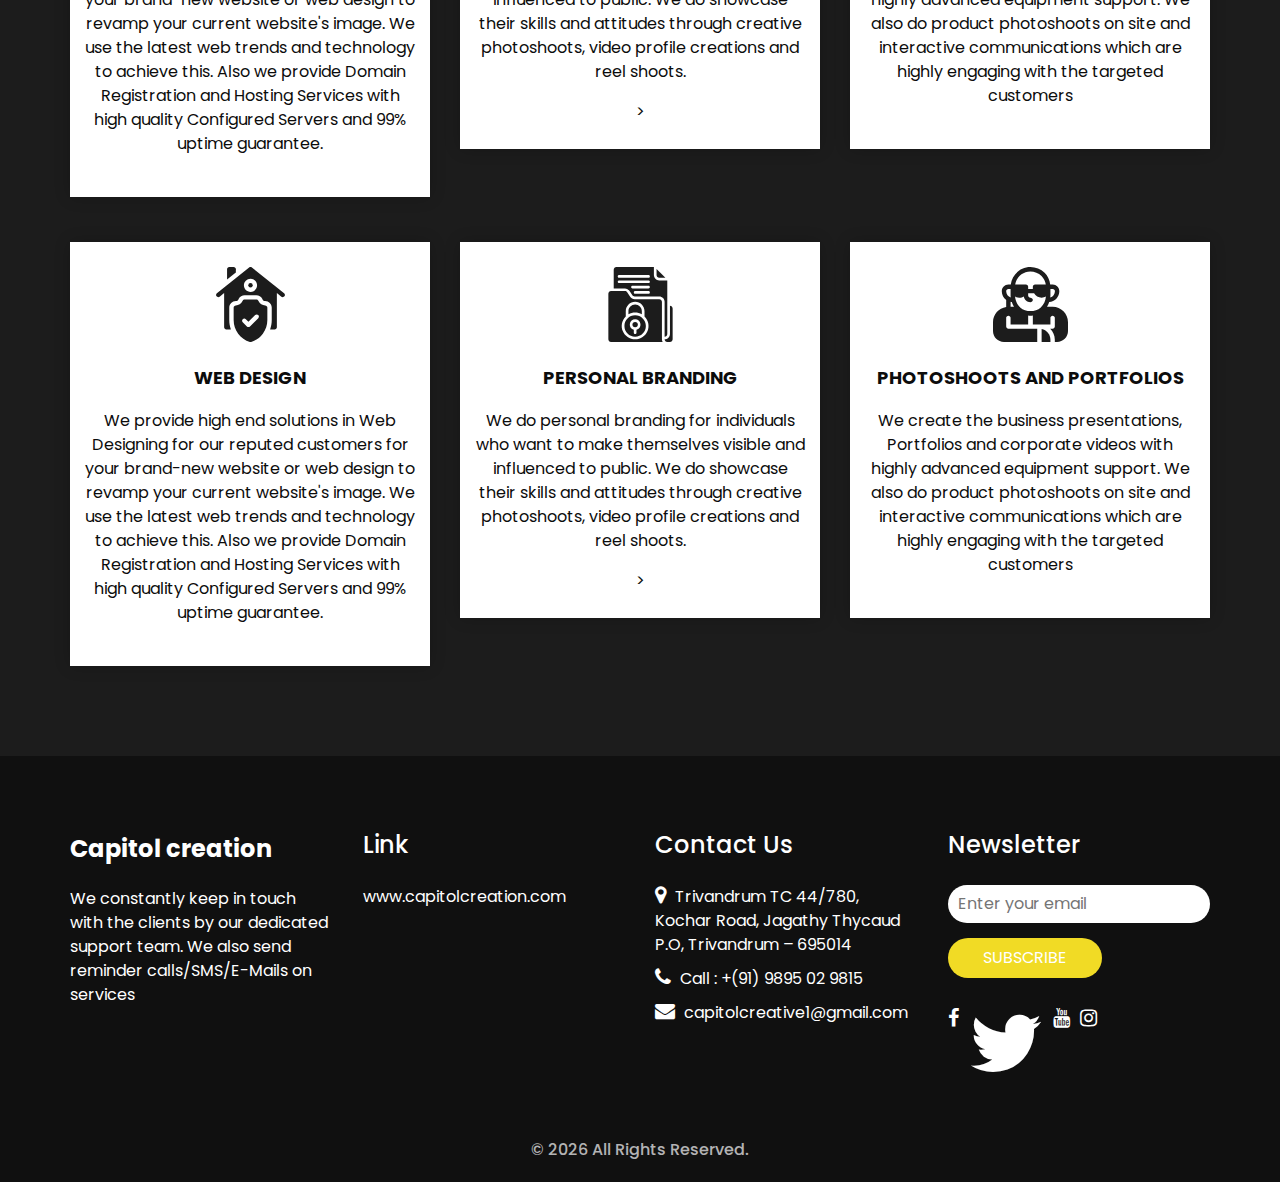
<file: service.html>
<!DOCTYPE html>
<html>

<head>
  <!-- Basic -->
  <meta charset="utf-8" />
  <meta http-equiv="X-UA-Compatible" content="IE=edge" />
  <!-- Mobile Metas -->
  <meta name="viewport" content="width=device-width, initial-scale=1, shrink-to-fit=no" />
  <!-- Site Metas -->
  <meta name="keywords" content="" />
  <meta name="description" content="" />
  <meta name="author" content="" />
  <link rel="shortcut icon" href="images/favicon.png" type="image/x-icon">
  <link rel="stylesheet" href="https://cdnjs.cloudflare.com/ajax/libs/font-awesome/6.5.2/css/all.min.css" integrity="sha512-SnH5WK+bZxgPHs44uWIX+LLJAJ9/2PkPKZ5QiAj6Ta86w+fsb2TkcmfRyVX3pBnMFcV7oQPJkl9QevSCWr3W6A==" crossorigin="anonymous" referrerpolicy="no-referrer" />

  <!-- bootstrap core css -->
  <link rel="stylesheet" type="text/css" href="css/bootstrap.css" />

  <!-- fonts style -->
  <link href="https://fonts.googleapis.com/css?family=Open+Sans:400,700|Poppins:400,600,700&display=swap" rel="stylesheet" />

  <!-- Custom styles for this template -->
  <link href="css/style.css" rel="stylesheet" />
  <!-- responsive style -->
  <link href="css/responsive.css" rel="stylesheet" />
  <style>
    .fa-twitter{
      font-size: 80px;
    }
  </style>
</head>

<body class="sub_page">
  <div class="hero_area">
    <!-- header section strats -->
    <div class="hero_bg_box">
      <div class="img-box">
        <img src="images/hero-bg.jpg" alt="">
      </div>
    </div>

    <header class="header_section">
      <div class="header_top">
        <div class="container-fluid">
          <div class="contact_link-container">
           
            </a>
          </div>
        </div>
      </div>
      <div class="header_bottom">
        <div class="container-fluid">
          <nav class="navbar navbar-expand-lg custom_nav-container">
            <a class="navbar-brand" href="index.html">
              <span>
                 <img src="images/logoo.png"alt=""/>
              </span>
            </a>
            <button class="navbar-toggler" type="button" data-toggle="collapse" data-target="#navbarSupportedContent" aria-controls="navbarSupportedContent" aria-expanded="false" aria-label="Toggle navigation">
              <span class=""></span>
            </button>

            <div class="collapse navbar-collapse ml-auto" id="navbarSupportedContent">
              <ul class="navbar-nav  ">
                <li class="nav-item ">
                  <a class="nav-link" href="index.html">Home <span class="sr-only">(current)</span></a>
                </li>
                <li class="nav-item">
                  <a class="nav-link" href="about.html"> About</a>
                </li>
                <li class="nav-item active">
                  <a class="nav-link" href="service.html"> Services </a>
                </li>
                <li class="nav-item">
                  <a class="nav-link" href="portfolio.html"> Portfolio </a>
                </li>
                <li class="nav-item">
                  <a class="nav-link" href="contact.html">Contact us</a>
                </li>
              </ul>
            </div>
          </nav>
        </div>
      </div>
    </header>
    <!-- end header section -->
  </div>

  <!-- service section -->

  <section class="service_section layout_padding ">
    <div class="container">
      <div class="heading_container heading_center">
        <h2>
          Our services
        </h2>
      </div>
      <div class="row">
        <div class="col-md-4">
          <div class="box ">
		  <i class="fa-brands fa-twitter"></i>
		  <!--<div class="img-box">
              <svg enable-background="new 0 0 512 512" height="512" viewBox="0 0 512 512" width="512" xmlns="http://www.w3.org/2000/svg">
                <g>
                  <g>
                    <circle cx="256" cy="125" r="15" />
                    <path d="m356 262c-18.955 0-35.996-10.532-44.472-27.484l-2.111-4.223c-2.541-5.083-7.735-8.293-13.417-8.293h-80c-5.682 0-10.876 3.21-13.417 8.292l-2.111 4.222c-8.476 16.954-25.517 27.486-44.472 27.486-8.284 0-15 6.716-15 15v85.597c0 33.654 10.619 65.715 30.708 92.716 20.089 27 47.747 46.384 79.982 56.054 1.406.422 2.858.633 4.31.633s2.904-.211 4.31-.633c32.235-9.67 59.893-29.054 79.982-56.054 20.089-27.001 30.708-59.062 30.708-92.716v-85.597c0-8.284-6.716-15-15-15zm-46.967 87.322-56.568 56.568c-2.929 2.929-6.768 4.394-10.606 4.394s-7.678-1.464-10.606-4.394l-28.284-28.284c-5.858-5.858-5.858-15.355 0-21.213 5.857-5.858 15.355-5.858 21.213 0l17.678 17.677 45.962-45.961c5.857-5.858 15.355-5.858 21.213 0 5.856 5.858 5.856 15.355-.002 21.213z" />
                    <g>
                      <path d="m485.371 179.287-220-176c-5.479-4.383-13.263-4.383-18.741 0l-220 176c-6.469 5.175-7.518 14.614-2.342 21.083 5.175 6.468 14.614 7.517 21.083 2.342l30.629-24.503v232.791c0 8.284 6.716 15 15 15h31.119c-7.333-20.12-11.119-41.476-11.119-63.403v-85.597c0-24.813 20.187-45 45-45 7.632 0 14.226-4.075 17.639-10.901l2.112-4.224c7.67-15.342 23.093-24.875 40.249-24.875h80c17.156 0 32.579 9.533 40.25 24.878l2.111 4.223c3.412 6.824 10.007 10.899 17.639 10.899 24.813 0 45 20.187 45 45v85.597c0 21.927-3.786 43.283-11.119 63.403h31.119c8.284 0 15-6.716 15-15v-232.791l30.629 24.503c2.766 2.213 6.075 3.288 9.361 3.288 4.4 0 8.76-1.927 11.722-5.63 5.176-6.469 4.127-15.908-2.341-21.083zm-229.371-9.287c-24.813 0-45-20.187-45-45s20.187-45 45-45 45 20.187 45 45-20.187 45-45 45z" />
                    </g>
                  </g>
                  <g>
                    <path d="m156 15c0-8.284-6.716-15-15-15h-30c-8.284 0-15 6.716-15 15v70.372l60-48z" />
                  </g>
                </g>
              </svg>
            </div>-->
            <div class="detail-box">
              <h6>
                Web Design
              </h6>
              <p>
                We provide high end solutions in Web Designing for our reputed customers for your brand-new website or web design to revamp your current website's image. We use the latest web trends and technology to achieve this.
                 Also we provide Domain Registration and Hosting Services with high quality Configured Servers and 99% uptime guarantee.
              </p>
              
            </div>
          </div>
        </div>
        <div class="col-md-4">
          <div class="box ">
            <div class="img-box">
              <svg version="1.1" xmlns="http://www.w3.org/2000/svg" xmlns:xlink="http://www.w3.org/1999/xlink" x="0px" y="0px" viewBox="0 0 512 512" style="enable-background:new 0 0 512 512;" xml:space="preserve">
                <g>
                  <g>
                    <g>
                      <circle cx="219.429" cy="393.143" r="18.286" />
                      <path d="M219.429,329.143c-40.396,0-73.143,32.747-73.143,73.143c0,40.396,32.747,73.143,73.143,73.143
          c40.396,0,73.143-32.747,73.143-73.143C292.525,361.909,259.805,329.189,219.429,329.143z M228.571,428.416V448
          c0,5.049-4.093,9.143-9.143,9.143c-5.049,0-9.143-4.093-9.143-9.143v-19.584c-17.831-4.604-29.458-21.749-27.137-40.018
          c2.32-18.269,17.864-31.963,36.28-31.963c18.416,0,33.959,13.694,36.28,31.963C258.029,406.667,246.403,423.812,228.571,428.416z
          " />
                      <path d="M402.286,274.286v-36.571c-0.01-10.095-8.191-18.276-18.286-18.286H215.772c-12.18-0.01-23.558-6.08-30.348-16.192
          l-20.321-30.487c-3.392-5.109-9.117-8.179-15.25-8.179H54.857c-10.095,0.01-18.276,8.191-18.286,18.286v310.857
          c0.01,10.095,8.191,18.276,18.286,18.286h352.516c-3.294-5.533-5.051-11.846-5.088-18.286V274.286z M304.069,436.92
          c-14.047,34.375-47.506,56.826-84.64,56.795c-37.135,0.031-70.593-22.419-84.64-56.795c-14.047-34.375-5.888-73.833,20.64-99.818
          v-35.388c0.04-35.33,28.67-63.96,64-64c35.33,0.039,63.961,28.67,64,64v35.388C309.957,363.087,318.116,402.545,304.069,436.92z" />
                      <path d="M384,73.143h41.929l-60.214-60.214v41.929C365.724,64.952,373.905,73.133,384,73.143z" />
                      <path d="M265.143,323.227v-21.513c-0.044-25.229-20.485-45.67-45.714-45.714c-25.235,0.03-45.685,20.479-45.714,45.714v21.513
          C201.959,306.734,236.898,306.734,265.143,323.227z" />
                      <path d="M420.571,256v219.429c10.095-0.01,18.276-8.191,18.286-18.286V91.429H384c-20.188-0.023-36.548-16.383-36.571-36.571V0
          h-256C81.334,0.01,73.153,8.191,73.143,18.286v128h76.71c12.247-0.005,23.684,6.122,30.464,16.321l20.295,30.446
          c3.395,5.048,9.077,8.08,15.161,8.089H384c20.188,0.023,36.548,16.383,36.571,36.571V256z M310.857,182.857h-91.429
          c-5.049,0-9.143-4.093-9.143-9.143s4.093-9.143,9.143-9.143h91.429c5.049,0,9.143,4.093,9.143,9.143
          S315.907,182.857,310.857,182.857z M310.857,146.286H201.143c-5.049,0-9.143-4.093-9.143-9.143c0-5.049,4.093-9.143,9.143-9.143
          h109.714c5.049,0,9.143,4.093,9.143,9.143C320,142.192,315.907,146.286,310.857,146.286z M310.857,109.714H109.714
          c-5.049,0-9.143-4.093-9.143-9.143c0-5.049,4.093-9.143,9.143-9.143h201.143c5.049,0,9.143,4.093,9.143,9.143
          C320,105.621,315.907,109.714,310.857,109.714z M310.857,73.143H109.714c-5.049,0-9.143-4.093-9.143-9.143
          s4.093-9.143,9.143-9.143h201.143c5.049,0,9.143,4.093,9.143,9.143S315.907,73.143,310.857,73.143z" />
                      <path d="M457.143,265.143v192c-0.023,20.188-16.383,36.548-36.571,36.571c0.01,10.095,8.191,18.276,18.286,18.286h18.286
          c10.095-0.01,18.276-8.191,18.286-18.286V283.429C475.419,273.334,467.238,265.153,457.143,265.143z" />
                    </g>
                  </g>
                </g>
                <g>
                </g>
                <g>
                </g>
                <g>
                </g>
                <g>
                </g>
                <g>
                </g>
                <g>
                </g>
                <g>
                </g>
                <g>
                </g>
                <g>
                </g>
                <g>
                </g>
                <g>
                </g>
                <g>
                </g>
                <g>
                </g>
                <g>
                </g>
                <g>
                </g>
              </svg>
            </div>
            <div class="detail-box">
              <h6>
                Personal Branding
              </h6>
              <p>
                We do personal branding for individuals who want to make themselves visible and influenced to public. 
                We do showcase their skills and attitudes through creative photoshoots, video profile creations and reel shoots. 
              </p>
             >
            </div>
          </div>
        </div>
        <div class="col-md-4">
          <div class="box ">
            <div class="img-box">
              <svg version="1.1" xmlns="http://www.w3.org/2000/svg" xmlns:xlink="http://www.w3.org/1999/xlink" x="0px" y="0px" viewBox="0 0 512 512" style="enable-background:new 0 0 512 512;" xml:space="preserve">
                <g>
                  <g>
                    <path d="M332,423.518V512h60v-15C392,460.784,366.197,430.487,332,423.518z" />
                  </g>
                </g>
                <g>
                  <g>
                    <path d="M407,272h-38.298c6.211-9.549,11.184-21.85,14.971-32.595c38.58-3.058,69.119-35.067,69.119-74.405
                 c0-24.814-20.186-45-45-45h-17.263c-3.373-30.112-16.168-58.339-38.108-80.581C326.639,14.004,290.742,0,255,0
                 c-69.309,0-125.911,52.685-133.484,120H105c-24.814,0-45,20.186-45,45c0,24.476,11.836,46.095,30.066,59.685
                 C90.062,224.797,90,224.888,90,225v48.516C39.25,280.873,0,324.245,0,377v60c0,41.353,33.633,75,75,75h227v-90h-15H105
                 c-8.291,0-15-6.709-15-15v-60c0-8.291,6.709-15,15-15s15,6.709,15,15v45h120v-61.373c4.988,0.569,9.946,1.373,15,1.373
                 s12.012-0.804,17-1.373V392h15h30h75v-45c0-8.291,6.709-15,15-15c8.291,0,15,6.709,15,15v60c0,8.291-6.709,15-15,15h-16.75
                 c19.534,19.08,31.75,45.608,31.75,75v15h15c41.367,0,75-33.647,75-75v-60C512,319.109,464.891,272,407,272z M392,195v-45h15.791
                 c8.262,0,15,6.724,15,15c0,20.33-13.638,37.354-32.179,42.914C391.033,203.597,392,199.378,392,195z M255,30
                 c27.803,0,56.229,10.928,76.209,30.63c16.238,16.45,26.111,37.178,29.319,59.37H287c-8.291,0-15,6.709-15,15v15h-32v-15
                 c0-8.291-6.709-15-15-15h-73.484C158.873,69.25,202.244,30,255,30z M90,165c0-8.276,6.738-15,15-15h15v45
                 c0,4.292,0.956,8.425,1.362,12.66C103.239,201.843,90,185.03,90,165z M120,272v-34.219c2.75,0.564,5.449,1.283,8.298,1.542
                 c3.787,10.774,8.774,23.103,15,32.677H120z M326.316,275.706c-29.136,25.422-72.715,31.761-108.047,19.067
                 c-11.777-4.237-22.866-10.593-32.578-19.063c-20.881-18.376-33.043-46.22-34.929-73.644C159.448,206.968,169.332,210,180,210
                 c11.235,0,21.636-3.298,30.637-8.694C213.739,223.118,232.346,240,255,240c8.291,0,17-6.709,17-15s-8.709-15-17-15
                 c-8.262,0-15-6.724-15-15v-15h40.346c10.411,17.847,29.55,30,51.654,30c10.668,0,20.552-3.032,29.238-7.934
                 C359.352,229.501,347.186,257.357,326.316,275.706z" />
                  </g>
                </g>
                <g>
                </g>
                <g>
                </g>
                <g>
                </g>
                <g>
                </g>
                <g>
                </g>
                <g>
                </g>
                <g>
                </g>
                <g>
                </g>
                <g>
                </g>
                <g>
                </g>
                <g>
                </g>
                <g>
                </g>
                <g>
                </g>
                <g>
                </g>
                <g>
                </g>
              </svg>
            </div>
            <div class="detail-box">
              <h6>
                Photoshoots and Portfolios
              </h6>
              <p>
                We create the business presentations, Portfolios and corporate videos with highly advanced equipment support.
                 We also do product photoshoots on site and interactive communications which are highly engaging with the targeted customers
              </p>
              
            </div>
          </div>
        </div>
      </div>
    </div>
  </section>

  <!-- end service section -->
  <!-- service section 001 -->

  <section class="service_section">
    <div class="container">
      <div class="heading_container heading_center">
        
      </div>
      <div class="row">
        <div class="col-md-4">
          <div class="box ">
            <div class="img-box">
              <svg enable-background="new 0 0 512 512" height="512" viewBox="0 0 512 512" width="512" xmlns="http://www.w3.org/2000/svg">
                <g>
                  <g>
                    <circle cx="256" cy="125" r="15" />
                    <path d="m356 262c-18.955 0-35.996-10.532-44.472-27.484l-2.111-4.223c-2.541-5.083-7.735-8.293-13.417-8.293h-80c-5.682 0-10.876 3.21-13.417 8.292l-2.111 4.222c-8.476 16.954-25.517 27.486-44.472 27.486-8.284 0-15 6.716-15 15v85.597c0 33.654 10.619 65.715 30.708 92.716 20.089 27 47.747 46.384 79.982 56.054 1.406.422 2.858.633 4.31.633s2.904-.211 4.31-.633c32.235-9.67 59.893-29.054 79.982-56.054 20.089-27.001 30.708-59.062 30.708-92.716v-85.597c0-8.284-6.716-15-15-15zm-46.967 87.322-56.568 56.568c-2.929 2.929-6.768 4.394-10.606 4.394s-7.678-1.464-10.606-4.394l-28.284-28.284c-5.858-5.858-5.858-15.355 0-21.213 5.857-5.858 15.355-5.858 21.213 0l17.678 17.677 45.962-45.961c5.857-5.858 15.355-5.858 21.213 0 5.856 5.858 5.856 15.355-.002 21.213z" />
                    <g>
                      <path d="m485.371 179.287-220-176c-5.479-4.383-13.263-4.383-18.741 0l-220 176c-6.469 5.175-7.518 14.614-2.342 21.083 5.175 6.468 14.614 7.517 21.083 2.342l30.629-24.503v232.791c0 8.284 6.716 15 15 15h31.119c-7.333-20.12-11.119-41.476-11.119-63.403v-85.597c0-24.813 20.187-45 45-45 7.632 0 14.226-4.075 17.639-10.901l2.112-4.224c7.67-15.342 23.093-24.875 40.249-24.875h80c17.156 0 32.579 9.533 40.25 24.878l2.111 4.223c3.412 6.824 10.007 10.899 17.639 10.899 24.813 0 45 20.187 45 45v85.597c0 21.927-3.786 43.283-11.119 63.403h31.119c8.284 0 15-6.716 15-15v-232.791l30.629 24.503c2.766 2.213 6.075 3.288 9.361 3.288 4.4 0 8.76-1.927 11.722-5.63 5.176-6.469 4.127-15.908-2.341-21.083zm-229.371-9.287c-24.813 0-45-20.187-45-45s20.187-45 45-45 45 20.187 45 45-20.187 45-45 45z" />
                    </g>
                  </g>
                  <g>
                    <path d="m156 15c0-8.284-6.716-15-15-15h-30c-8.284 0-15 6.716-15 15v70.372l60-48z" />
                  </g>
                </g>
              </svg>
            </div>
            <div class="detail-box">
              <h6>
                Web Design
              </h6>
              <p>
                We provide high end solutions in Web Designing for our reputed customers for your brand-new website or web design to revamp your current website's image. We use the latest web trends and technology to achieve this.
                 Also we provide Domain Registration and Hosting Services with high quality Configured Servers and 99% uptime guarantee.
              </p>
              
            </div>
          </div>
        </div>
        <div class="col-md-4">
          <div class="box ">
            <div class="img-box">
              <svg version="1.1" xmlns="http://www.w3.org/2000/svg" xmlns:xlink="http://www.w3.org/1999/xlink" x="0px" y="0px" viewBox="0 0 512 512" style="enable-background:new 0 0 512 512;" xml:space="preserve">
                <g>
                  <g>
                    <g>
                      <circle cx="219.429" cy="393.143" r="18.286" />
                      <path d="M219.429,329.143c-40.396,0-73.143,32.747-73.143,73.143c0,40.396,32.747,73.143,73.143,73.143
          c40.396,0,73.143-32.747,73.143-73.143C292.525,361.909,259.805,329.189,219.429,329.143z M228.571,428.416V448
          c0,5.049-4.093,9.143-9.143,9.143c-5.049,0-9.143-4.093-9.143-9.143v-19.584c-17.831-4.604-29.458-21.749-27.137-40.018
          c2.32-18.269,17.864-31.963,36.28-31.963c18.416,0,33.959,13.694,36.28,31.963C258.029,406.667,246.403,423.812,228.571,428.416z
          " />
                      <path d="M402.286,274.286v-36.571c-0.01-10.095-8.191-18.276-18.286-18.286H215.772c-12.18-0.01-23.558-6.08-30.348-16.192
          l-20.321-30.487c-3.392-5.109-9.117-8.179-15.25-8.179H54.857c-10.095,0.01-18.276,8.191-18.286,18.286v310.857
          c0.01,10.095,8.191,18.276,18.286,18.286h352.516c-3.294-5.533-5.051-11.846-5.088-18.286V274.286z M304.069,436.92
          c-14.047,34.375-47.506,56.826-84.64,56.795c-37.135,0.031-70.593-22.419-84.64-56.795c-14.047-34.375-5.888-73.833,20.64-99.818
          v-35.388c0.04-35.33,28.67-63.96,64-64c35.33,0.039,63.961,28.67,64,64v35.388C309.957,363.087,318.116,402.545,304.069,436.92z" />
                      <path d="M384,73.143h41.929l-60.214-60.214v41.929C365.724,64.952,373.905,73.133,384,73.143z" />
                      <path d="M265.143,323.227v-21.513c-0.044-25.229-20.485-45.67-45.714-45.714c-25.235,0.03-45.685,20.479-45.714,45.714v21.513
          C201.959,306.734,236.898,306.734,265.143,323.227z" />
                      <path d="M420.571,256v219.429c10.095-0.01,18.276-8.191,18.286-18.286V91.429H384c-20.188-0.023-36.548-16.383-36.571-36.571V0
          h-256C81.334,0.01,73.153,8.191,73.143,18.286v128h76.71c12.247-0.005,23.684,6.122,30.464,16.321l20.295,30.446
          c3.395,5.048,9.077,8.08,15.161,8.089H384c20.188,0.023,36.548,16.383,36.571,36.571V256z M310.857,182.857h-91.429
          c-5.049,0-9.143-4.093-9.143-9.143s4.093-9.143,9.143-9.143h91.429c5.049,0,9.143,4.093,9.143,9.143
          S315.907,182.857,310.857,182.857z M310.857,146.286H201.143c-5.049,0-9.143-4.093-9.143-9.143c0-5.049,4.093-9.143,9.143-9.143
          h109.714c5.049,0,9.143,4.093,9.143,9.143C320,142.192,315.907,146.286,310.857,146.286z M310.857,109.714H109.714
          c-5.049,0-9.143-4.093-9.143-9.143c0-5.049,4.093-9.143,9.143-9.143h201.143c5.049,0,9.143,4.093,9.143,9.143
          C320,105.621,315.907,109.714,310.857,109.714z M310.857,73.143H109.714c-5.049,0-9.143-4.093-9.143-9.143
          s4.093-9.143,9.143-9.143h201.143c5.049,0,9.143,4.093,9.143,9.143S315.907,73.143,310.857,73.143z" />
                      <path d="M457.143,265.143v192c-0.023,20.188-16.383,36.548-36.571,36.571c0.01,10.095,8.191,18.276,18.286,18.286h18.286
          c10.095-0.01,18.276-8.191,18.286-18.286V283.429C475.419,273.334,467.238,265.153,457.143,265.143z" />
                    </g>
                  </g>
                </g>
                <g>
                </g>
                <g>
                </g>
                <g>
                </g>
                <g>
                </g>
                <g>
                </g>
                <g>
                </g>
                <g>
                </g>
                <g>
                </g>
                <g>
                </g>
                <g>
                </g>
                <g>
                </g>
                <g>
                </g>
                <g>
                </g>
                <g>
                </g>
                <g>
                </g>
              </svg>
            </div>
            <div class="detail-box">
              <h6>
                Personal Branding
              </h6>
              <p>
                We do personal branding for individuals who want to make themselves visible and influenced to public. 
                We do showcase their skills and attitudes through creative photoshoots, video profile creations and reel shoots. 
              </p>
             >
            </div>
          </div>
        </div>
        <div class="col-md-4">
          <div class="box ">
            <div class="img-box">
              <svg version="1.1" xmlns="http://www.w3.org/2000/svg" xmlns:xlink="http://www.w3.org/1999/xlink" x="0px" y="0px" viewBox="0 0 512 512" style="enable-background:new 0 0 512 512;" xml:space="preserve">
                <g>
                  <g>
                    <path d="M332,423.518V512h60v-15C392,460.784,366.197,430.487,332,423.518z" />
                  </g>
                </g>
                <g>
                  <g>
                    <path d="M407,272h-38.298c6.211-9.549,11.184-21.85,14.971-32.595c38.58-3.058,69.119-35.067,69.119-74.405
                 c0-24.814-20.186-45-45-45h-17.263c-3.373-30.112-16.168-58.339-38.108-80.581C326.639,14.004,290.742,0,255,0
                 c-69.309,0-125.911,52.685-133.484,120H105c-24.814,0-45,20.186-45,45c0,24.476,11.836,46.095,30.066,59.685
                 C90.062,224.797,90,224.888,90,225v48.516C39.25,280.873,0,324.245,0,377v60c0,41.353,33.633,75,75,75h227v-90h-15H105
                 c-8.291,0-15-6.709-15-15v-60c0-8.291,6.709-15,15-15s15,6.709,15,15v45h120v-61.373c4.988,0.569,9.946,1.373,15,1.373
                 s12.012-0.804,17-1.373V392h15h30h75v-45c0-8.291,6.709-15,15-15c8.291,0,15,6.709,15,15v60c0,8.291-6.709,15-15,15h-16.75
                 c19.534,19.08,31.75,45.608,31.75,75v15h15c41.367,0,75-33.647,75-75v-60C512,319.109,464.891,272,407,272z M392,195v-45h15.791
                 c8.262,0,15,6.724,15,15c0,20.33-13.638,37.354-32.179,42.914C391.033,203.597,392,199.378,392,195z M255,30
                 c27.803,0,56.229,10.928,76.209,30.63c16.238,16.45,26.111,37.178,29.319,59.37H287c-8.291,0-15,6.709-15,15v15h-32v-15
                 c0-8.291-6.709-15-15-15h-73.484C158.873,69.25,202.244,30,255,30z M90,165c0-8.276,6.738-15,15-15h15v45
                 c0,4.292,0.956,8.425,1.362,12.66C103.239,201.843,90,185.03,90,165z M120,272v-34.219c2.75,0.564,5.449,1.283,8.298,1.542
                 c3.787,10.774,8.774,23.103,15,32.677H120z M326.316,275.706c-29.136,25.422-72.715,31.761-108.047,19.067
                 c-11.777-4.237-22.866-10.593-32.578-19.063c-20.881-18.376-33.043-46.22-34.929-73.644C159.448,206.968,169.332,210,180,210
                 c11.235,0,21.636-3.298,30.637-8.694C213.739,223.118,232.346,240,255,240c8.291,0,17-6.709,17-15s-8.709-15-17-15
                 c-8.262,0-15-6.724-15-15v-15h40.346c10.411,17.847,29.55,30,51.654,30c10.668,0,20.552-3.032,29.238-7.934
                 C359.352,229.501,347.186,257.357,326.316,275.706z" />
                  </g>
                </g>
                <g>
                </g>
                <g>
                </g>
                <g>
                </g>
                <g>
                </g>
                <g>
                </g>
                <g>
                </g>
                <g>
                </g>
                <g>
                </g>
                <g>
                </g>
                <g>
                </g>
                <g>
                </g>
                <g>
                </g>
                <g>
                </g>
                <g>
                </g>
                <g>
                </g>
              </svg>
            </div>
            <div class="detail-box">
              <h6>
                Photoshoots and Portfolios
              </h6>
              <p>
                We create the business presentations, Portfolios and corporate videos with highly advanced equipment support.
                 We also do product photoshoots on site and interactive communications which are highly engaging with the targeted customers
              </p>
              
            </div>
          </div>
        </div>
      </div>
    </div>
  </section>

  <!-- end service section -->
  <!-- service section 002 -->

  <section class="service_section">
    <div class="container">
      <div class="heading_container heading_center">
        
      </div>
      <div class="row">
        <div class="col-md-4">
          <div class="box ">
            <div class="img-box">
              <svg enable-background="new 0 0 512 512" height="512" viewBox="0 0 512 512" width="512" xmlns="http://www.w3.org/2000/svg">
                <g>
                  <g>
                    <circle cx="256" cy="125" r="15" />
                    <path d="m356 262c-18.955 0-35.996-10.532-44.472-27.484l-2.111-4.223c-2.541-5.083-7.735-8.293-13.417-8.293h-80c-5.682 0-10.876 3.21-13.417 8.292l-2.111 4.222c-8.476 16.954-25.517 27.486-44.472 27.486-8.284 0-15 6.716-15 15v85.597c0 33.654 10.619 65.715 30.708 92.716 20.089 27 47.747 46.384 79.982 56.054 1.406.422 2.858.633 4.31.633s2.904-.211 4.31-.633c32.235-9.67 59.893-29.054 79.982-56.054 20.089-27.001 30.708-59.062 30.708-92.716v-85.597c0-8.284-6.716-15-15-15zm-46.967 87.322-56.568 56.568c-2.929 2.929-6.768 4.394-10.606 4.394s-7.678-1.464-10.606-4.394l-28.284-28.284c-5.858-5.858-5.858-15.355 0-21.213 5.857-5.858 15.355-5.858 21.213 0l17.678 17.677 45.962-45.961c5.857-5.858 15.355-5.858 21.213 0 5.856 5.858 5.856 15.355-.002 21.213z" />
                    <g>
                      <path d="m485.371 179.287-220-176c-5.479-4.383-13.263-4.383-18.741 0l-220 176c-6.469 5.175-7.518 14.614-2.342 21.083 5.175 6.468 14.614 7.517 21.083 2.342l30.629-24.503v232.791c0 8.284 6.716 15 15 15h31.119c-7.333-20.12-11.119-41.476-11.119-63.403v-85.597c0-24.813 20.187-45 45-45 7.632 0 14.226-4.075 17.639-10.901l2.112-4.224c7.67-15.342 23.093-24.875 40.249-24.875h80c17.156 0 32.579 9.533 40.25 24.878l2.111 4.223c3.412 6.824 10.007 10.899 17.639 10.899 24.813 0 45 20.187 45 45v85.597c0 21.927-3.786 43.283-11.119 63.403h31.119c8.284 0 15-6.716 15-15v-232.791l30.629 24.503c2.766 2.213 6.075 3.288 9.361 3.288 4.4 0 8.76-1.927 11.722-5.63 5.176-6.469 4.127-15.908-2.341-21.083zm-229.371-9.287c-24.813 0-45-20.187-45-45s20.187-45 45-45 45 20.187 45 45-20.187 45-45 45z" />
                    </g>
                  </g>
                  <g>
                    <path d="m156 15c0-8.284-6.716-15-15-15h-30c-8.284 0-15 6.716-15 15v70.372l60-48z" />
                  </g>
                </g>
              </svg>
            </div>
            <div class="detail-box">
              <h6>
                Web Design
              </h6>
              <p>
                We provide high end solutions in Web Designing for our reputed customers for your brand-new website or web design to revamp your current website's image. We use the latest web trends and technology to achieve this.
                 Also we provide Domain Registration and Hosting Services with high quality Configured Servers and 99% uptime guarantee.
              </p>
              
            </div>
          </div>
        </div>
        <div class="col-md-4">
          <div class="box ">
            <div class="img-box">
              <svg version="1.1" xmlns="http://www.w3.org/2000/svg" xmlns:xlink="http://www.w3.org/1999/xlink" x="0px" y="0px" viewBox="0 0 512 512" style="enable-background:new 0 0 512 512;" xml:space="preserve">
                <g>
                  <g>
                    <g>
                      <circle cx="219.429" cy="393.143" r="18.286" />
                      <path d="M219.429,329.143c-40.396,0-73.143,32.747-73.143,73.143c0,40.396,32.747,73.143,73.143,73.143
          c40.396,0,73.143-32.747,73.143-73.143C292.525,361.909,259.805,329.189,219.429,329.143z M228.571,428.416V448
          c0,5.049-4.093,9.143-9.143,9.143c-5.049,0-9.143-4.093-9.143-9.143v-19.584c-17.831-4.604-29.458-21.749-27.137-40.018
          c2.32-18.269,17.864-31.963,36.28-31.963c18.416,0,33.959,13.694,36.28,31.963C258.029,406.667,246.403,423.812,228.571,428.416z
          " />
                      <path d="M402.286,274.286v-36.571c-0.01-10.095-8.191-18.276-18.286-18.286H215.772c-12.18-0.01-23.558-6.08-30.348-16.192
          l-20.321-30.487c-3.392-5.109-9.117-8.179-15.25-8.179H54.857c-10.095,0.01-18.276,8.191-18.286,18.286v310.857
          c0.01,10.095,8.191,18.276,18.286,18.286h352.516c-3.294-5.533-5.051-11.846-5.088-18.286V274.286z M304.069,436.92
          c-14.047,34.375-47.506,56.826-84.64,56.795c-37.135,0.031-70.593-22.419-84.64-56.795c-14.047-34.375-5.888-73.833,20.64-99.818
          v-35.388c0.04-35.33,28.67-63.96,64-64c35.33,0.039,63.961,28.67,64,64v35.388C309.957,363.087,318.116,402.545,304.069,436.92z" />
                      <path d="M384,73.143h41.929l-60.214-60.214v41.929C365.724,64.952,373.905,73.133,384,73.143z" />
                      <path d="M265.143,323.227v-21.513c-0.044-25.229-20.485-45.67-45.714-45.714c-25.235,0.03-45.685,20.479-45.714,45.714v21.513
          C201.959,306.734,236.898,306.734,265.143,323.227z" />
                      <path d="M420.571,256v219.429c10.095-0.01,18.276-8.191,18.286-18.286V91.429H384c-20.188-0.023-36.548-16.383-36.571-36.571V0
          h-256C81.334,0.01,73.153,8.191,73.143,18.286v128h76.71c12.247-0.005,23.684,6.122,30.464,16.321l20.295,30.446
          c3.395,5.048,9.077,8.08,15.161,8.089H384c20.188,0.023,36.548,16.383,36.571,36.571V256z M310.857,182.857h-91.429
          c-5.049,0-9.143-4.093-9.143-9.143s4.093-9.143,9.143-9.143h91.429c5.049,0,9.143,4.093,9.143,9.143
          S315.907,182.857,310.857,182.857z M310.857,146.286H201.143c-5.049,0-9.143-4.093-9.143-9.143c0-5.049,4.093-9.143,9.143-9.143
          h109.714c5.049,0,9.143,4.093,9.143,9.143C320,142.192,315.907,146.286,310.857,146.286z M310.857,109.714H109.714
          c-5.049,0-9.143-4.093-9.143-9.143c0-5.049,4.093-9.143,9.143-9.143h201.143c5.049,0,9.143,4.093,9.143,9.143
          C320,105.621,315.907,109.714,310.857,109.714z M310.857,73.143H109.714c-5.049,0-9.143-4.093-9.143-9.143
          s4.093-9.143,9.143-9.143h201.143c5.049,0,9.143,4.093,9.143,9.143S315.907,73.143,310.857,73.143z" />
                      <path d="M457.143,265.143v192c-0.023,20.188-16.383,36.548-36.571,36.571c0.01,10.095,8.191,18.276,18.286,18.286h18.286
          c10.095-0.01,18.276-8.191,18.286-18.286V283.429C475.419,273.334,467.238,265.153,457.143,265.143z" />
                    </g>
                  </g>
                </g>
                <g>
                </g>
                <g>
                </g>
                <g>
                </g>
                <g>
                </g>
                <g>
                </g>
                <g>
                </g>
                <g>
                </g>
                <g>
                </g>
                <g>
                </g>
                <g>
                </g>
                <g>
                </g>
                <g>
                </g>
                <g>
                </g>
                <g>
                </g>
                <g>
                </g>
              </svg>
            </div>
            <div class="detail-box">
              <h6>
                Personal Branding
              </h6>
              <p>
                We do personal branding for individuals who want to make themselves visible and influenced to public. 
                We do showcase their skills and attitudes through creative photoshoots, video profile creations and reel shoots. 
              </p>
             >
            </div>
          </div>
        </div>
        <div class="col-md-4">
          <div class="box ">
            <div class="img-box">
              <svg version="1.1" xmlns="http://www.w3.org/2000/svg" xmlns:xlink="http://www.w3.org/1999/xlink" x="0px" y="0px" viewBox="0 0 512 512" style="enable-background:new 0 0 512 512;" xml:space="preserve">
                <g>
                  <g>
                    <path d="M332,423.518V512h60v-15C392,460.784,366.197,430.487,332,423.518z" />
                  </g>
                </g>
                <g>
                  <g>
                    <path d="M407,272h-38.298c6.211-9.549,11.184-21.85,14.971-32.595c38.58-3.058,69.119-35.067,69.119-74.405
                 c0-24.814-20.186-45-45-45h-17.263c-3.373-30.112-16.168-58.339-38.108-80.581C326.639,14.004,290.742,0,255,0
                 c-69.309,0-125.911,52.685-133.484,120H105c-24.814,0-45,20.186-45,45c0,24.476,11.836,46.095,30.066,59.685
                 C90.062,224.797,90,224.888,90,225v48.516C39.25,280.873,0,324.245,0,377v60c0,41.353,33.633,75,75,75h227v-90h-15H105
                 c-8.291,0-15-6.709-15-15v-60c0-8.291,6.709-15,15-15s15,6.709,15,15v45h120v-61.373c4.988,0.569,9.946,1.373,15,1.373
                 s12.012-0.804,17-1.373V392h15h30h75v-45c0-8.291,6.709-15,15-15c8.291,0,15,6.709,15,15v60c0,8.291-6.709,15-15,15h-16.75
                 c19.534,19.08,31.75,45.608,31.75,75v15h15c41.367,0,75-33.647,75-75v-60C512,319.109,464.891,272,407,272z M392,195v-45h15.791
                 c8.262,0,15,6.724,15,15c0,20.33-13.638,37.354-32.179,42.914C391.033,203.597,392,199.378,392,195z M255,30
                 c27.803,0,56.229,10.928,76.209,30.63c16.238,16.45,26.111,37.178,29.319,59.37H287c-8.291,0-15,6.709-15,15v15h-32v-15
                 c0-8.291-6.709-15-15-15h-73.484C158.873,69.25,202.244,30,255,30z M90,165c0-8.276,6.738-15,15-15h15v45
                 c0,4.292,0.956,8.425,1.362,12.66C103.239,201.843,90,185.03,90,165z M120,272v-34.219c2.75,0.564,5.449,1.283,8.298,1.542
                 c3.787,10.774,8.774,23.103,15,32.677H120z M326.316,275.706c-29.136,25.422-72.715,31.761-108.047,19.067
                 c-11.777-4.237-22.866-10.593-32.578-19.063c-20.881-18.376-33.043-46.22-34.929-73.644C159.448,206.968,169.332,210,180,210
                 c11.235,0,21.636-3.298,30.637-8.694C213.739,223.118,232.346,240,255,240c8.291,0,17-6.709,17-15s-8.709-15-17-15
                 c-8.262,0-15-6.724-15-15v-15h40.346c10.411,17.847,29.55,30,51.654,30c10.668,0,20.552-3.032,29.238-7.934
                 C359.352,229.501,347.186,257.357,326.316,275.706z" />
                  </g>
                </g>
                <g>
                </g>
                <g>
                </g>
                <g>
                </g>
                <g>
                </g>
                <g>
                </g>
                <g>
                </g>
                <g>
                </g>
                <g>
                </g>
                <g>
                </g>
                <g>
                </g>
                <g>
                </g>
                <g>
                </g>
                <g>
                </g>
                <g>
                </g>
                <g>
                </g>
              </svg>
            </div>
            <div class="detail-box">
              <h6>
                Photoshoots and Portfolios
              </h6>
              <p>
                We create the business presentations, Portfolios and corporate videos with highly advanced equipment support.
                 We also do product photoshoots on site and interactive communications which are highly engaging with the targeted customers
              </p>
              
            </div>
          </div>
        </div>
      </div>
    </div>
  </section>

  <!-- end service section -->
  <!-- service section 003 -->
 <section class="service_section" style="padding-bottom:90px;">
    <div class="container">
      <div class="heading_container heading_center">
        </div>
      <div class="row">
        <div class="col-md-4">
          <div class="box ">
            <div class="img-box">
              <svg enable-background="new 0 0 512 512" height="512" viewBox="0 0 512 512" width="512" xmlns="http://www.w3.org/2000/svg">
                <g>
                  <g>
                    <circle cx="256" cy="125" r="15" />
                    <path d="m356 262c-18.955 0-35.996-10.532-44.472-27.484l-2.111-4.223c-2.541-5.083-7.735-8.293-13.417-8.293h-80c-5.682 0-10.876 3.21-13.417 8.292l-2.111 4.222c-8.476 16.954-25.517 27.486-44.472 27.486-8.284 0-15 6.716-15 15v85.597c0 33.654 10.619 65.715 30.708 92.716 20.089 27 47.747 46.384 79.982 56.054 1.406.422 2.858.633 4.31.633s2.904-.211 4.31-.633c32.235-9.67 59.893-29.054 79.982-56.054 20.089-27.001 30.708-59.062 30.708-92.716v-85.597c0-8.284-6.716-15-15-15zm-46.967 87.322-56.568 56.568c-2.929 2.929-6.768 4.394-10.606 4.394s-7.678-1.464-10.606-4.394l-28.284-28.284c-5.858-5.858-5.858-15.355 0-21.213 5.857-5.858 15.355-5.858 21.213 0l17.678 17.677 45.962-45.961c5.857-5.858 15.355-5.858 21.213 0 5.856 5.858 5.856 15.355-.002 21.213z" />
                    <g>
                      <path d="m485.371 179.287-220-176c-5.479-4.383-13.263-4.383-18.741 0l-220 176c-6.469 5.175-7.518 14.614-2.342 21.083 5.175 6.468 14.614 7.517 21.083 2.342l30.629-24.503v232.791c0 8.284 6.716 15 15 15h31.119c-7.333-20.12-11.119-41.476-11.119-63.403v-85.597c0-24.813 20.187-45 45-45 7.632 0 14.226-4.075 17.639-10.901l2.112-4.224c7.67-15.342 23.093-24.875 40.249-24.875h80c17.156 0 32.579 9.533 40.25 24.878l2.111 4.223c3.412 6.824 10.007 10.899 17.639 10.899 24.813 0 45 20.187 45 45v85.597c0 21.927-3.786 43.283-11.119 63.403h31.119c8.284 0 15-6.716 15-15v-232.791l30.629 24.503c2.766 2.213 6.075 3.288 9.361 3.288 4.4 0 8.76-1.927 11.722-5.63 5.176-6.469 4.127-15.908-2.341-21.083zm-229.371-9.287c-24.813 0-45-20.187-45-45s20.187-45 45-45 45 20.187 45 45-20.187 45-45 45z" />
                    </g>
                  </g>
                  <g>
                    <path d="m156 15c0-8.284-6.716-15-15-15h-30c-8.284 0-15 6.716-15 15v70.372l60-48z" />
                  </g>
                </g>
              </svg>
            </div>
            <div class="detail-box">
              <h6>
                Web Design
              </h6>
              <p>
                We provide high end solutions in Web Designing for our reputed customers for your brand-new website or web design to revamp your current website's image. We use the latest web trends and technology to achieve this.
                 Also we provide Domain Registration and Hosting Services with high quality Configured Servers and 99% uptime guarantee.
              </p>
              
            </div>
          </div>
        </div>
        <div class="col-md-4">
          <div class="box ">
            <div class="img-box">
              <svg version="1.1" xmlns="http://www.w3.org/2000/svg" xmlns:xlink="http://www.w3.org/1999/xlink" x="0px" y="0px" viewBox="0 0 512 512" style="enable-background:new 0 0 512 512;" xml:space="preserve">
                <g>
                  <g>
                    <g>
                      <circle cx="219.429" cy="393.143" r="18.286" />
                      <path d="M219.429,329.143c-40.396,0-73.143,32.747-73.143,73.143c0,40.396,32.747,73.143,73.143,73.143
          c40.396,0,73.143-32.747,73.143-73.143C292.525,361.909,259.805,329.189,219.429,329.143z M228.571,428.416V448
          c0,5.049-4.093,9.143-9.143,9.143c-5.049,0-9.143-4.093-9.143-9.143v-19.584c-17.831-4.604-29.458-21.749-27.137-40.018
          c2.32-18.269,17.864-31.963,36.28-31.963c18.416,0,33.959,13.694,36.28,31.963C258.029,406.667,246.403,423.812,228.571,428.416z
          " />
                      <path d="M402.286,274.286v-36.571c-0.01-10.095-8.191-18.276-18.286-18.286H215.772c-12.18-0.01-23.558-6.08-30.348-16.192
          l-20.321-30.487c-3.392-5.109-9.117-8.179-15.25-8.179H54.857c-10.095,0.01-18.276,8.191-18.286,18.286v310.857
          c0.01,10.095,8.191,18.276,18.286,18.286h352.516c-3.294-5.533-5.051-11.846-5.088-18.286V274.286z M304.069,436.92
          c-14.047,34.375-47.506,56.826-84.64,56.795c-37.135,0.031-70.593-22.419-84.64-56.795c-14.047-34.375-5.888-73.833,20.64-99.818
          v-35.388c0.04-35.33,28.67-63.96,64-64c35.33,0.039,63.961,28.67,64,64v35.388C309.957,363.087,318.116,402.545,304.069,436.92z" />
                      <path d="M384,73.143h41.929l-60.214-60.214v41.929C365.724,64.952,373.905,73.133,384,73.143z" />
                      <path d="M265.143,323.227v-21.513c-0.044-25.229-20.485-45.67-45.714-45.714c-25.235,0.03-45.685,20.479-45.714,45.714v21.513
          C201.959,306.734,236.898,306.734,265.143,323.227z" />
                      <path d="M420.571,256v219.429c10.095-0.01,18.276-8.191,18.286-18.286V91.429H384c-20.188-0.023-36.548-16.383-36.571-36.571V0
          h-256C81.334,0.01,73.153,8.191,73.143,18.286v128h76.71c12.247-0.005,23.684,6.122,30.464,16.321l20.295,30.446
          c3.395,5.048,9.077,8.08,15.161,8.089H384c20.188,0.023,36.548,16.383,36.571,36.571V256z M310.857,182.857h-91.429
          c-5.049,0-9.143-4.093-9.143-9.143s4.093-9.143,9.143-9.143h91.429c5.049,0,9.143,4.093,9.143,9.143
          S315.907,182.857,310.857,182.857z M310.857,146.286H201.143c-5.049,0-9.143-4.093-9.143-9.143c0-5.049,4.093-9.143,9.143-9.143
          h109.714c5.049,0,9.143,4.093,9.143,9.143C320,142.192,315.907,146.286,310.857,146.286z M310.857,109.714H109.714
          c-5.049,0-9.143-4.093-9.143-9.143c0-5.049,4.093-9.143,9.143-9.143h201.143c5.049,0,9.143,4.093,9.143,9.143
          C320,105.621,315.907,109.714,310.857,109.714z M310.857,73.143H109.714c-5.049,0-9.143-4.093-9.143-9.143
          s4.093-9.143,9.143-9.143h201.143c5.049,0,9.143,4.093,9.143,9.143S315.907,73.143,310.857,73.143z" />
                      <path d="M457.143,265.143v192c-0.023,20.188-16.383,36.548-36.571,36.571c0.01,10.095,8.191,18.276,18.286,18.286h18.286
          c10.095-0.01,18.276-8.191,18.286-18.286V283.429C475.419,273.334,467.238,265.153,457.143,265.143z" />
                    </g>
                  </g>
                </g>
                <g>
                </g>
                <g>
                </g>
                <g>
                </g>
                <g>
                </g>
                <g>
                </g>
                <g>
                </g>
                <g>
                </g>
                <g>
                </g>
                <g>
                </g>
                <g>
                </g>
                <g>
                </g>
                <g>
                </g>
                <g>
                </g>
                <g>
                </g>
                <g>
                </g>
              </svg>
            </div>
            <div class="detail-box">
              <h6>
                Personal Branding
              </h6>
              <p>
                We do personal branding for individuals who want to make themselves visible and influenced to public. 
                We do showcase their skills and attitudes through creative photoshoots, video profile creations and reel shoots. 
              </p>
             >
            </div>
          </div>
        </div>
        <div class="col-md-4">
          <div class="box ">
            <div class="img-box">
              <svg version="1.1" xmlns="http://www.w3.org/2000/svg" xmlns:xlink="http://www.w3.org/1999/xlink" x="0px" y="0px" viewBox="0 0 512 512" style="enable-background:new 0 0 512 512;" xml:space="preserve">
                <g>
                  <g>
                    <path d="M332,423.518V512h60v-15C392,460.784,366.197,430.487,332,423.518z" />
                  </g>
                </g>
                <g>
                  <g>
                    <path d="M407,272h-38.298c6.211-9.549,11.184-21.85,14.971-32.595c38.58-3.058,69.119-35.067,69.119-74.405
                 c0-24.814-20.186-45-45-45h-17.263c-3.373-30.112-16.168-58.339-38.108-80.581C326.639,14.004,290.742,0,255,0
                 c-69.309,0-125.911,52.685-133.484,120H105c-24.814,0-45,20.186-45,45c0,24.476,11.836,46.095,30.066,59.685
                 C90.062,224.797,90,224.888,90,225v48.516C39.25,280.873,0,324.245,0,377v60c0,41.353,33.633,75,75,75h227v-90h-15H105
                 c-8.291,0-15-6.709-15-15v-60c0-8.291,6.709-15,15-15s15,6.709,15,15v45h120v-61.373c4.988,0.569,9.946,1.373,15,1.373
                 s12.012-0.804,17-1.373V392h15h30h75v-45c0-8.291,6.709-15,15-15c8.291,0,15,6.709,15,15v60c0,8.291-6.709,15-15,15h-16.75
                 c19.534,19.08,31.75,45.608,31.75,75v15h15c41.367,0,75-33.647,75-75v-60C512,319.109,464.891,272,407,272z M392,195v-45h15.791
                 c8.262,0,15,6.724,15,15c0,20.33-13.638,37.354-32.179,42.914C391.033,203.597,392,199.378,392,195z M255,30
                 c27.803,0,56.229,10.928,76.209,30.63c16.238,16.45,26.111,37.178,29.319,59.37H287c-8.291,0-15,6.709-15,15v15h-32v-15
                 c0-8.291-6.709-15-15-15h-73.484C158.873,69.25,202.244,30,255,30z M90,165c0-8.276,6.738-15,15-15h15v45
                 c0,4.292,0.956,8.425,1.362,12.66C103.239,201.843,90,185.03,90,165z M120,272v-34.219c2.75,0.564,5.449,1.283,8.298,1.542
                 c3.787,10.774,8.774,23.103,15,32.677H120z M326.316,275.706c-29.136,25.422-72.715,31.761-108.047,19.067
                 c-11.777-4.237-22.866-10.593-32.578-19.063c-20.881-18.376-33.043-46.22-34.929-73.644C159.448,206.968,169.332,210,180,210
                 c11.235,0,21.636-3.298,30.637-8.694C213.739,223.118,232.346,240,255,240c8.291,0,17-6.709,17-15s-8.709-15-17-15
                 c-8.262,0-15-6.724-15-15v-15h40.346c10.411,17.847,29.55,30,51.654,30c10.668,0,20.552-3.032,29.238-7.934
                 C359.352,229.501,347.186,257.357,326.316,275.706z" />
                  </g>
                </g>
                <g>
                </g>
                <g>
                </g>
                <g>
                </g>
                <g>
                </g>
                <g>
                </g>
                <g>
                </g>
                <g>
                </g>
                <g>
                </g>
                <g>
                </g>
                <g>
                </g>
                <g>
                </g>
                <g>
                </g>
                <g>
                </g>
                <g>
                </g>
                <g>
                </g>
              </svg>
            </div>
            <div class="detail-box">
              <h6>
                Photoshoots and Portfolios
              </h6>
              <p>
                We create the business presentations, Portfolios and corporate videos with highly advanced equipment support.
                 We also do product photoshoots on site and interactive communications which are highly engaging with the targeted customers
              </p>
              
            </div>
          </div>
        </div>
      </div>
    </div>
  </section>

  <!-- end service section004 -->

  <!-- info section -->
  <section class="info_section ">
    <div class="container">
      <div class="row">
        <div class="col-md-3">
          <div class="info_logo">
            <a class="navbar-brand" href="index.html">
              <span>
                Capitol creation
              </span>
            </a>
            <p>
              We constantly keep in touch with the clients by our dedicated support team.
              We also send reminder calls/SMS/E-Mails on services
            </p>
          </div>
        </div>
        <div class="col-md-3">
          <div class="info_links">
            <h5>
              Link
            </h5>
            <ul>
              <li>
                <a href="">
                 www.capitolcreation.com
                </a>
              </li>
              
              
              
            </ul>
          </div>
        </div>
        <div class="col-md-3">
          <div class="info_info">
            <h5>
              Contact Us
            </h5>
          </div>
          <div class="info_contact">
            <a href="" class="">
              <i class="fa fa-map-marker" aria-hidden="true"></i>
              <span>
                Trivandrum
                TC 44/780, Kochar Road, Jagathy 
                Thycaud P.O, Trivandrum – 695014
              </span>
            </a>
            <a href="" class="">
              <i class="fa fa-phone" aria-hidden="true"></i>
              <span>
                Call : +(91) 9895 02 9815
              </span>
            </a>
            <a href="" class="">
              <i class="fa fa-envelope" aria-hidden="true"></i>
              <span>
                capitolcreative1@gmail.com
              </span>
            </a>
          </div>
        </div>
        <div class="col-md-3">
          <div class="info_form ">
            <h5>
              Newsletter
            </h5>
            <form action="#">
              <input type="email" placeholder="Enter your email">
              <button>
                Subscribe
              </button>
            </form>
            <div class="social_box">
              <a href="">
                <i class="fa fa-facebook" aria-hidden="true"></i>
              </a>
              <a href="">
                <i class="fa fa-twitter" aria-hidden="true"></i>
              </a>
              <a href="">
                <i class="fa fa-youtube" aria-hidden="true"></i>
              </a>
              <a href="">
                <i class="fa fa-instagram" aria-hidden="true"></i>
              </a>
            </div>
          </div>
        </div>
      </div>
    </div>
  </section>

  <!-- end info_section -->




  <!-- footer section -->
  <footer class="container-fluid footer_section">
    <p>
      &copy; <span id="currentYear"></span> All Rights Reserved.
    </p>
  </footer>
  <!-- footer section -->

  <script src="js/jquery-3.4.1.min.js"></script>
  <script src="js/bootstrap.js"></script>
  <script src="js/custom.js"></script>
</body>

</html>
</file>
<file: css/responsive.css>
@media (max-width: 1120px) {}

@media (max-width: 992px) {
  .hero_area {
    min-height: auto;
  }

  .navbar-nav {
    align-items: center;
  }

  .custom_nav-container .navbar-toggler {
    margin-bottom: 15px;
  }

  .custom_nav-container.navbar-expand-lg .navbar-nav .nav-item .nav-link {
    padding: 10px 25px;
    margin: 5px 0;
  }

  .custom_nav-container.navbar-expand-lg .form-inline {
    justify-content: center;
  }

  .custom_nav-container.navbar-expand-lg {
    padding-top: 10px;
    align-items: center;
  }

  .slider_section {
    padding: 45px 0 150px 0;
  }

  .sub_page .custom_nav-container.navbar-expand-lg .navbar-nav .nav-item .nav-link {
    padding-bottom: 15px;
  }
}

@media (max-width: 768px) {
  .slider_section ol.carousel-indicators {
    justify-content: center;
  }

  .slider_section {
    text-align: center;
  }

  .slider_section .img-box {
    margin-top: 35px;
  }

  .slider_section .detail-box .btn-box {
    justify-content: center;
    flex-wrap: wrap;
  }

  .about_section .heading_container {
    margin-bottom: 0;
  }

  .about_section .row {
    flex-direction: column-reverse;
  }

  .about_section .detail-box {
    margin-left: 0;
    width: 100%;
    box-shadow: 0 0 5px 0 rgba(0, 0, 0, 0.15);
  }

  .service_section .service_container {
    flex-wrap: wrap;
  }

  .client_section .carousel_btn-box {
    margin-top: 25px;
  }

  .client_section .carousel-control-prev,
  .client_section .carousel-control-next {
    position: unset;
    transform: none;
    margin: 0 2.5px;
  }

  .info_section .row .col-md-3 {

    display: flex;
    flex-direction: column;
    align-items: center;
    text-align: center;

  }

  .info_section .info_logo {
    align-items: center;
  }

  .info_section .info_form .social_box {
    justify-content: center;
  }

  .info_section .info_form .social_box a {
    margin: 0 5px;
  }
}

@media (max-width: 576px) {
  .header_top a span {
    display: none;
  }

  .slider_section .detail-box h1 {
    font-size: 2.5rem;
    line-height: 55px;
  }
}

@media (max-width: 480px) {}

@media (max-width: 420px) {}

@media (max-width: 376px) {}

@media (min-width: 1200px) {
  .container {
    max-width: 1170px;
  }
}
</file>
<file: css/style.css>
@import url("font-awesome.min.css");
body {
  font-family: "Poppins", sans-serif;
  color: #0c0c0c;
  background-color: #ffffff;
}

.layout_padding {
  padding-top: 90px;
  padding-bottom: 90px;
}

.layout_padding2 {
  padding-top: 45px;
  padding-bottom: 45px;
}

.layout_padding2-top {
  padding-top: 45px;
}

.layout_padding2-bottom {
  padding-bottom: 45px;
}

.layout_padding-top {
  padding-top: 90px;
}

.layout_padding-bottom {
  padding-bottom: 90px;
}

.heading_container {
  display: -webkit-box;
  display: -ms-flexbox;
  display: flex;
  -webkit-box-orient: vertical;
  -webkit-box-direction: normal;
      -ms-flex-direction: column;
          flex-direction: column;
}

.heading_container h2 {
  position: relative;
  font-weight: bold;
  text-transform: uppercase;
  padding-bottom: 10px;
}

.heading_container h2::before {
  content: "";
  width: 40px;
  height: 7px;
  background-color: #f1db25;
  border-radius: 10px;
  position: absolute;
  bottom: 0;
  left: 0;
}

.heading_container.heading_center {
  -webkit-box-align: center;
      -ms-flex-align: center;
          align-items: center;
  text-align: center;
}

.heading_container.heading_center h2::before {
  left: 50%;
  -webkit-transform: translateX(-50%);
          transform: translateX(-50%);
}

/*header section*/


.hero_area {
  min-height: 100vh;
  display: -webkit-box;
  display: -ms-flexbox;
  display: flex;
  -webkit-box-orient: vertical;
  -webkit-box-direction: normal;
      -ms-flex-direction: column;
          flex-direction: column;
  position: relative;
}

.hero_bg_box {
  position: absolute;
  top: 0;
  left: 0;
  width: 100%;
  height: 100%;
  overflow: hidden;
  z-index: -1;
  display: -webkit-box;
  display: -ms-flexbox;
  display: flex;
  -webkit-box-pack: center;
      -ms-flex-pack: center;
          justify-content: center;
}

.hero_bg_box .img-box {
  width: 100%;
}

.hero_bg_box .img-box img {
  min-width: 100%;
  min-height: 100%;
}

.hero_bg_box::before {
  content: "";
  position: absolute;
  top: 0;
  left: 0;
  width: 100%;
  height: 100%;
  background: -webkit-gradient(linear, left top, right top, from(rgba(0, 0, 0, 0.8)), to(rgba(0, 0, 0, 0.35)));
  background: linear-gradient(to right, rgba(0, 0, 0, 0.8), rgba(0, 0, 0, 0.35));
}

.sub_page .hero_area {
  min-height: auto;
}

.sub_page .custom_nav-container.navbar-expand-lg .navbar-nav .nav-item .nav-link {
  padding-bottom: 21px;
}

.hero_area.sub_pages {
  height: auto;
}

.header_section {
  padding: 0;
}

.header_section .container-fluid {
  padding-right: 25px;
  padding-left: 25px;
}

.header_section .nav_container {
  margin: 0 auto;
}

.header_top {
  background-color: #1c1c1c;
  padding: 15px 0;
}

.header_top .contact_link-container {
  display: -webkit-box;
  display: -ms-flexbox;
  display: flex;
  -webkit-box-pack: justify;
      -ms-flex-pack: justify;
          justify-content: space-between;
}

.header_top .contact_link-container a {
  display: -webkit-box;
  display: -ms-flexbox;
  display: flex;
  -webkit-box-align: center;
      -ms-flex-align: center;
          align-items: center;
  color: #ffffff;
  font-size: 15px;
}

.header_top .contact_link-container a i {
  font-size: 20px;
  color: #f1db25;
  margin-right: 5px;
}

#navbarSupportedContent {
  -webkit-box-pack: justify;
      -ms-flex-pack: justify;
          justify-content: space-between;
}

.custom_nav-container {
  z-index: 99999;
  padding: 0;
}

.custom_nav-container .navbar-nav {
  margin-left: auto;
}

.custom_nav-container .navbar-nav .nav-item .nav-link {
  padding: 0;
  padding: 35px 15px 10px 15px;
  color: #ffffff;
  text-align: center;
  text-transform: uppercase;
  -webkit-transition: all .2s;
  transition: all .2s;
}

.custom_nav-container .navbar-nav .nav-item:hover .nav-link, .custom_nav-container .navbar-nav .nav-item.active .nav-link {
  background-color: #1c1c1c;
}

a,
a:hover,
a:focus {
  text-decoration: none;
}

a:hover,
a:focus {
  color: initial;
}

.btn,
.btn:focus {
  outline: none !important;
  -webkit-box-shadow: none;
          box-shadow: none;
}

.navbar-brand {
  display: -webkit-box;
  display: -ms-flexbox;
  display: flex;
  -webkit-box-orient: vertical;
  -webkit-box-direction: normal;
      -ms-flex-direction: column;
          flex-direction: column;
  -webkit-box-align: center;
      -ms-flex-align: center;
          align-items: center;
}

.navbar-brand span {
  font-weight: bold;
  color: #ffffff;
  font-size: 24px;
}

.custom_nav-container .navbar-toggler {
  outline: none;
}

.custom_nav-container .navbar-toggler {
  padding: 0;
  width: 37px;
  height: 42px;
  -webkit-transition: all 0.3s;
  transition: all 0.3s;
}

.custom_nav-container .navbar-toggler span {
  display: block;
  width: 32px;
  height: 4px;
  background-color: #ffffff;
  border-radius: 15px;
  margin: 7px 0;
  -webkit-transition: all 0.3s;
  transition: all 0.3s;
  position: relative;
  transition: all 0.3s;
}

.custom_nav-container .navbar-toggler span::before, .custom_nav-container .navbar-toggler span::after {
  content: "";
  position: absolute;
  left: 0;
  height: 100%;
  width: 100%;
  background-color: #ffffff;
  border-radius: 15px;
  top: -10px;
  -webkit-transition: all 0.3s;
  transition: all 0.3s;
}

.custom_nav-container .navbar-toggler span::after {
  top: 10px;
}

.custom_nav-container .navbar-toggler[aria-expanded="true"] {
  -webkit-transform: rotate(360deg);
          transform: rotate(360deg);
}

.custom_nav-container .navbar-toggler[aria-expanded="true"] span {
  -webkit-transform: rotate(45deg);
          transform: rotate(45deg);
}

.custom_nav-container .navbar-toggler[aria-expanded="true"] span::before, .custom_nav-container .navbar-toggler[aria-expanded="true"] span::after {
  -webkit-transform: rotate(90deg);
          transform: rotate(90deg);
  top: 0;
}

/*end header section*/
/* slider section */
.slider_section {
  -webkit-box-flex: 1;
      -ms-flex: 1;
          flex: 1;
  display: -webkit-box;
  display: -ms-flexbox;
  display: flex;
  -webkit-box-orient: vertical;
  -webkit-box-direction: normal;
      -ms-flex-direction: column;
          flex-direction: column;
  -webkit-box-pack: center;
      -ms-flex-pack: center;
          justify-content: center;
  color: #ffffff;
}

.slider_section .row {
  -webkit-box-align: center;
      -ms-flex-align: center;
          align-items: center;
}

.slider_section .detail-box {
  width: 100%;
  margin: 0 auto;
}

.slider_section .detail-box h1 {
  text-transform: uppercase;
  font-size: 3rem;
  color: #ffffff;
  font-weight: 600;
}

.slider_section .detail-box h1 span {
  color: #f1db25;
}

.slider_section .detail-box p {
  margin-top: 25px;
}

.slider_section .detail-box .btn-box {
  display: -webkit-box;
  display: -ms-flexbox;
  display: flex;
  margin-top: 30px;
}

.slider_section .detail-box .btn-box a {
  width: 180px;
  text-align: center;
  margin: 5px;
}

.slider_section .detail-box .btn-box .btn-1 {
  display: inline-block;
  padding: 10px 35px;
  background-color: #f1db25;
  color: #fff;
  -webkit-transition: all 0.3s;
  transition: all 0.3s;
  border: 1px solid transparent;
}

.slider_section .detail-box .btn-box .btn-1:hover {
  background-color: transparent;
  border-color: #ffffff;
  color: #ffffff;
}

.slider_section .detail-box .btn-box .btn-2 {
  display: inline-block;
  padding: 10px 35px;
  background-color: #f1db25;
  color: #ffffff;
  -webkit-transition: all 0.3s;
  transition: all 0.3s;
  border: 1px solid transparent;
}

.slider_section .detail-box .btn-box .btn-2:hover {
  background-color: transparent;
  border-color: #f1db25;
  color: #f1db25;
}

.slider_section .img-box {
  display: -webkit-box;
  display: -ms-flexbox;
  display: flex;
}

.slider_section .img-box img {
  width: 100%;
}

.slider_section .idicator_container {
  position: relative;
}

.slider_section ol.carousel-indicators {
  margin: 0;
  bottom: -75px;
  -webkit-box-pack: end;
      -ms-flex-pack: end;
          justify-content: flex-end;
}

.slider_section ol.carousel-indicators li {
  width: 20px;
  height: 20px;
  border-radius: 100%;
  text-align: center;
  background-color: #f1db25;
  opacity: 1;
  border: none;
  margin: 0 4px;
}

.slider_section ol.carousel-indicators li.active {
  background-color: #ffffff;
}

.about_section .row {
  -webkit-box-align: center;
      -ms-flex-align: center;
          align-items: center;
}

.about_section .img_container .img-box img {
  width: 100%;
}

.about_section .detail-box {
  background-color: #ffffff;
  padding: 45px 25px;
  -webkit-box-shadow: 0 0 5px 0 rgba(0, 0, 0, 0.05);
          box-shadow: 0 0 5px 0 rgba(0, 0, 0, 0.05);
  position: relative;
  margin-left: -45px;
}

.about_section .detail-box p {
  margin-top: 5px;
}

.about_section .detail-box a {
  display: inline-block;
  padding: 10px 35px;
  background-color: #f1db25;
  color: #ffffff;
  -webkit-transition: all 0.3s;
  transition: all 0.3s;
  border: 1px solid transparent;
  text-transform: uppercase;
}

.about_section .detail-box a:hover {
  background-color: transparent;
  border-color: #f1db25;
  color: #f1db25;
}

.service_section {
  background-color: #1c1c1c;
}

.service_section .heading_container {
  color: #ffffff;
}

.service_section .box {
  background-color: #ffffff;
  padding: 25px 15px;
  text-align: center;
  -webkit-box-shadow: 0 0 15px 0 rgba(0, 0, 0, 0.2);
          box-shadow: 0 0 15px 0 rgba(0, 0, 0, 0.2);
  margin-top: 45px;
}

.service_section .box .img-box svg {
  width: 75px;
  height: auto;
  fill: #1c1c1c;
}

.service_section .box .detail-box {
  margin-top: 25px;
}

.service_section .box .detail-box h6 {
  font-size: 18px;
  font-weight: bold;
  text-transform: uppercase;
  margin-bottom: 20px;
}

.service_section .box .detail-box a {
  display: inline-block;
  padding: 8px 35px;
  background-color: #f1db25;
  color: #ffffff;
  -webkit-transition: all 0.3s;
  transition: all 0.3s;
  border: 1px solid transparent;
  margin-top: 10px;
}

.service_section .box .detail-box a:hover {
  background-color: transparent;
  border-color: #f1db25;
  color: #f1db25;
}

.client_section {
  text-align: center;
}

.client_section #carouselExampleControls {
  padding: 0 10%;
}

.client_section .box {
  display: -webkit-box;
  display: -ms-flexbox;
  display: flex;
  -webkit-box-orient: vertical;
  -webkit-box-direction: normal;
      -ms-flex-direction: column;
          flex-direction: column;
  -webkit-box-align: center;
      -ms-flex-align: center;
          align-items: center;
  margin-top: 45px;
}

.client_section .box .img-box {
  width: 145px;
}

.client_section .box .img-box img {
  width: 100%;
}

.client_section .box .detail-box {
  display: -webkit-box;
  display: -ms-flexbox;
  display: flex;
  -webkit-box-orient: vertical;
  -webkit-box-direction: normal;
      -ms-flex-direction: column;
          flex-direction: column;
  -webkit-box-align: center;
      -ms-flex-align: center;
          align-items: center;
  margin-top: 20px;
}

.client_section .box .detail-box h4 {
  font-weight: bold;
  font-size: 18px;
  padding: 0 10px;
  border-bottom: 1px solid #ffffff;
}

.client_section .box .detail-box p {
  margin-top: 10px;
}

.client_section .carousel_btn-box {
  display: -webkit-box;
  display: -ms-flexbox;
  display: flex;
  -webkit-box-pack: center;
      -ms-flex-pack: center;
          justify-content: center;
}

.client_section .carousel-control-prev,
.client_section .carousel-control-next {
  position: absolute;
  top: 50%;
  width: 45px;
  height: 45px;
  border: none;
  opacity: 1;
  background-color: #1c1c1c;
  color: #ffffff;
  border-radius: 100%;
  -webkit-transform: translateY(-50%);
          transform: translateY(-50%);
  font-size: 18px;
}

.client_section .carousel-control-prev:hover,
.client_section .carousel-control-next:hover {
  background-color: #f1db25;
}

.client_section .carousel-control-prev {
  left: 0;
}

.client_section .carousel-control-next {
  left: initial;
  right: 0;
}

/* contact section */
.contact_section {
  position: relative;
  color: #ffffff;
}

.contact_section .row {
  -webkit-box-align: center;
      -ms-flex-align: center;
          align-items: center;
}

.contact_section .contact_form-container {
  margin-top: 35px;
}

.contact_section .contact_form-container input {
  border: none;
  outline: none;
  color: #000000;
  height: 45px;
  width: 100%;
  margin: 15px 0;
  padding-left: 15px;
  background-color: #ffffff;
}

.contact_section .contact_form-container input::-webkit-input-placeholder {
  color: #000000;
  text-transform: uppercase;
}

.contact_section .contact_form-container input:-ms-input-placeholder {
  color: #000000;
  text-transform: uppercase;
}

.contact_section .contact_form-container input::-ms-input-placeholder {
  color: #000000;
  text-transform: uppercase;
}

.contact_section .contact_form-container input::placeholder {
  color: #000000;
  text-transform: uppercase;
}

.contact_section .contact_form-container input.message_input {
  height: 120px;
}

.contact_section .contact_form-container .btn-box {
  display: -webkit-box;
  display: -ms-flexbox;
  display: flex;
  -webkit-box-pack: center;
      -ms-flex-pack: center;
          justify-content: center;
  margin-top: 25px;
}

.contact_section .contact_form-container button {
  display: inline-block;
  padding: 10px 60px;
  background-color: #f1db25;
  color: #ffffff;
  -webkit-transition: all 0.3s;
  transition: all 0.3s;
  border: 1px solid transparent;
  text-transform: uppercase;
  font-weight: bold;
}

.contact_section .contact_form-container button:hover {
  background-color: transparent;
  border-color: #f1db25;
  color: #f1db25;
}

.contact_bg_box {
  position: absolute;
  top: 0;
  left: 0;
  width: 100%;
  height: 100%;
  overflow: hidden;
  z-index: -1;
  display: -webkit-box;
  display: -ms-flexbox;
  display: flex;
  -webkit-box-pack: center;
      -ms-flex-pack: center;
          justify-content: center;
  -webkit-box-align: center;
      -ms-flex-align: center;
          align-items: center;
}

.contact_bg_box .img-box {
  width: 100%;
}

.contact_bg_box .img-box img {
  min-width: 100%;
  min-height: 100%;
}

.contact_bg_box::before {
  content: "";
  position: absolute;
  top: 0;
  left: 0;
  width: 100%;
  height: 100%;
  background: -webkit-gradient(linear, left top, right top, from(rgba(0, 0, 0, 0.7)), to(rgba(0, 0, 0, 0.35)));
  background: linear-gradient(to right, rgba(0, 0, 0, 0.7), rgba(0, 0, 0, 0.35));
}

/* end contact section */
.team_section .box {
  display: -webkit-box;
  display: -ms-flexbox;
  display: flex;
  -webkit-box-orient: vertical;
  -webkit-box-direction: normal;
      -ms-flex-direction: column;
          flex-direction: column;
  overflow: hidden;
  margin-top: 45px;
  position: relative;
}

.team_section .box .img-box {
  width: 100%;
}

.team_section .box .img-box img {
  width: 100%;
}

.team_section .box .detail-box {
  position: absolute;
  width: 100%;
  color: #ffffff;
  padding: 25px 15px;
  text-align: center;
  bottom: 0;
  background-color: rgba(28, 28, 28, 0.75);
}

.team_section .btn-box {
  display: -webkit-box;
  display: -ms-flexbox;
  display: flex;
  -webkit-box-pack: center;
      -ms-flex-pack: center;
          justify-content: center;
  margin-top: 45px;
}

.team_section .btn-box a {
  display: inline-block;
  padding: 10px 45px;
  background-color: #f1db25;
  color: #ffffff;
  -webkit-transition: all 0.3s;
  transition: all 0.3s;
  border: 1px solid transparent;
}

.team_section .btn-box a:hover {
  background-color: transparent;
  border-color: #f1db25;
  color: #f1db25;
}

.info_section {
  background-color: #101010;
  color: #ffffff;
  padding: 75px 0 10px 0;
}

.info_section .row > div {
  margin-bottom: 25px;
}

.info_section h5 {
  margin-bottom: 25px;
  font-size: 24px;
}

.info_section .info_logo {
  display: -webkit-box;
  display: -ms-flexbox;
  display: flex;
  -webkit-box-orient: vertical;
  -webkit-box-direction: normal;
      -ms-flex-direction: column;
          flex-direction: column;
  -webkit-box-align: start;
      -ms-flex-align: start;
          align-items: flex-start;
}

.info_section .info_logo .navbar-brand {
  padding: 0;
  margin-bottom: 20px;
}

.info_section .info_logo .navbar-brand span {
  font-size: 24px;
  color: #ffffff;
}

.info_section .info_links ul {
  padding: 0;
}

.info_section .info_links ul li {
  list-style-type: none;
}

.info_section .info_links ul li a {
  color: #ffffff;
}

.info_section .info_contact {
  display: -webkit-box;
  display: -ms-flexbox;
  display: flex;
  -webkit-box-orient: vertical;
  -webkit-box-direction: normal;
      -ms-flex-direction: column;
          flex-direction: column;
}

.info_section .info_contact a {
  color: #ffffff;
  margin-bottom: 10px;
}

.info_section .info_contact a i {
  font-size: 20px;
  margin-right: 5px;
}

.info_section .info_form form input {
  outline: none;
  border: none;
  width: 100%;
  padding: 7px 10px;
  border-radius: 30px;
}

.info_section .info_form form button {
  padding: 8px 35px;
  outline: none;
  border: none;
  color: #ffffff;
  background: #f1db25;
  border-radius: 30px;
  margin-top: 15px;
  text-transform: uppercase;
}

.info_section .info_form .social_box {
  margin-top: 25px;
  width: 100%;
  display: -webkit-box;
  display: -ms-flexbox;
  display: flex;
}

.info_section .info_form .social_box a {
  margin-right: 10px;
  color: #ffffff;
  font-size: 20px;
}

/* footer section*/
.footer_section {
  font-weight: 500;
  display: -webkit-box;
  display: -ms-flexbox;
  display: flex;
  -webkit-box-pack: center;
      -ms-flex-pack: center;
          justify-content: center;
  padding: 20px;
  background-color: #101010;
}

.footer_section p {
  color: rgba(254, 254, 255, 0.7);
  margin: 0;
  text-align: center;
}

.footer_section a {
  color: rgba(254, 254, 255, 0.7);
}

/* end footer section*/
/*# sourceMappingURL=style.css.map */
</file>
